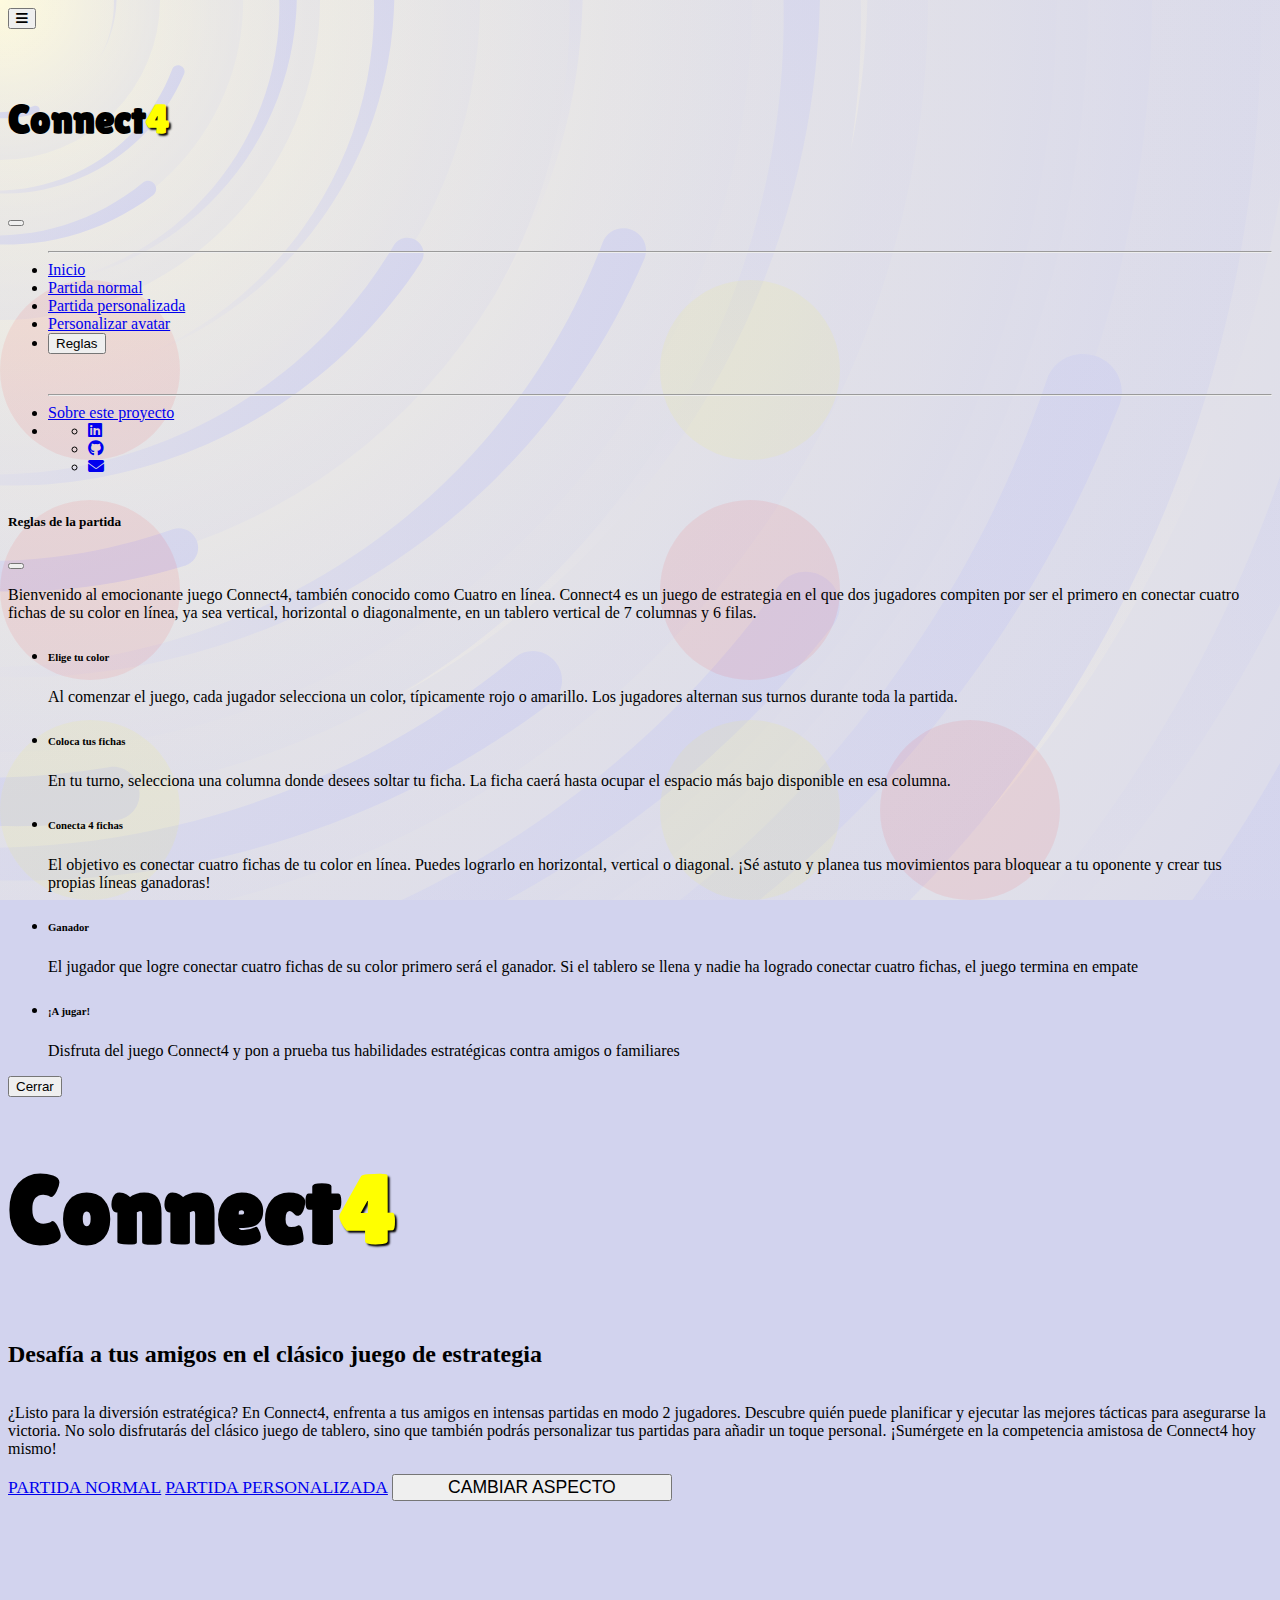
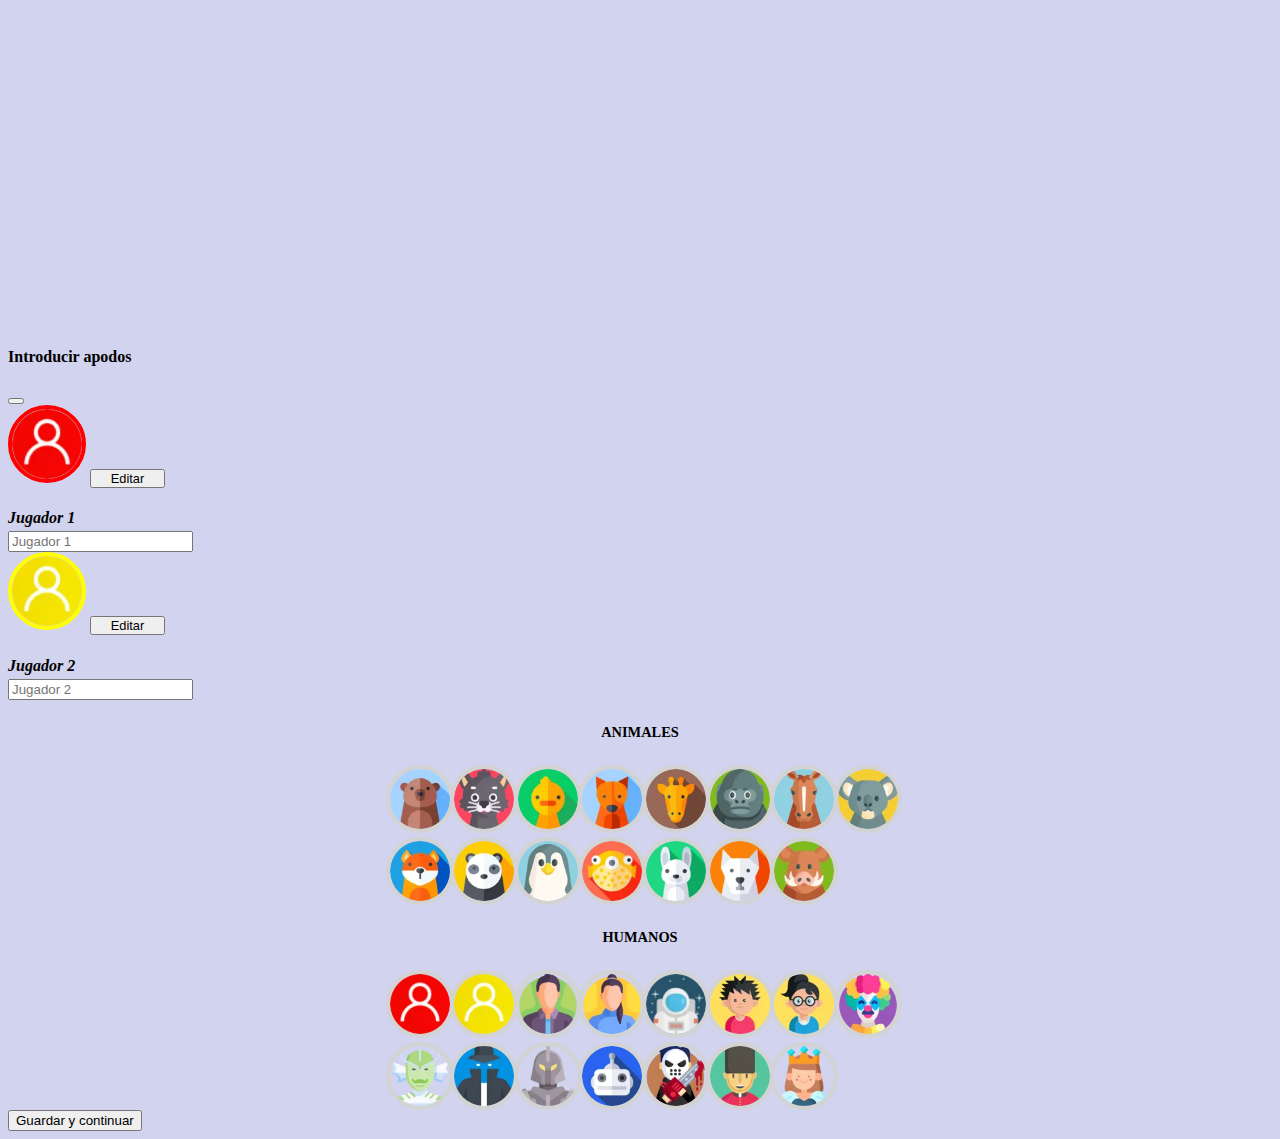
<file: index.html>
<!doctype html>
<html lang="es">

<head>
    <meta charset="utf-8">
    <meta name="viewport" content="width=device-width, initial-scale=1">
    <title>Connect4: Partidas Personalizadas en Modo 2 Jugadores</title>
    <meta name="description"
        content="¡Connect4: Juega, Personaliza y Desafía en Partidas Estratégicas de 2 Jugadores! ¡Combate el Aburrimiento con Diversión Instantánea!">
    <meta name="keywords"
        content="Juego de tablero, Estrategia, Entretenimiento, Partida de 2 jugadores, Conectar 4, Juego clásico, Diversión, Partida personalizada, Personalización de avatares, Tácticas de juego">
    <link rel="shortcut icon" href="/img/icon/boy-user-avatar.webp" type="image/x-icon">
    <link rel="stylesheet" href="style/design/main.css">
    <link rel="stylesheet" href="style/design/main_page/design.css">
    <link rel="stylesheet" href="style/design/main_page/background_animation.css">
    <link rel="stylesheet" href="style/design/user_customization/customization_page.css">
    <link rel="stylesheet" href="style/design/custom_game/customGameBoard.css">
    <link href="https://cdn.jsdelivr.net/npm/bootstrap@5.3.0/dist/css/bootstrap.min.css" rel="stylesheet"
        integrity="sha384-9ndCyUaIbzAi2FUVXJi0CjmCapSmO7SnpJef0486qhLnuZ2cdeRhO02iuK6FUUVM" crossorigin="anonymous">
    <link rel="stylesheet" href="https://cdnjs.cloudflare.com/ajax/libs/font-awesome/6.4.0/css/all.min.css"
        integrity="sha512-iecdLmaskl7CVkqkXNQ/ZH/XLlvWZOJyj7Yy7tñcenmpD1ypASozpmT/E0iPtmFIB46ZmdtAc9eNBvH0H/ZpiBw=="
        crossorigin="anonymous" referrerpolicy="no-referrer" />
</head>

<body>
    <!-- Animacion del fondo -->
    <div id="background-animation"></div>

    <!-- Contenido principal -->
    <div class="page-container">

        <!-- Navegador web -->
        <nav class="navbar sticky-top">
            <div class="container-fluid position-relative justify-content-start">
                <button class="navbar-toggler border-0 shadow-none fs-2 shadow" type="button" data-bs-toggle="offcanvas"
                    data-bs-target="#offcanvasNavbar" aria-controls="offcanvasNavbar" aria-label="Toggle navigation">
                    <i class="fa-solid fa-bars"></i>
                </button>

                <!-- OffCanvas -->
                <div class="offcanvas offcanvas-start" tabindex="-1" id="offcanvasNavbar"
                    aria-labelledby="offcanvasNavbarLabel">
                    <div class="offcanvas-header pb-0">
                        <h5 class="offcanvas-title text-center w-100" id="offcanvasNavbarLabel">
                            <span class="logo-letter">Connect</span><span class="logo-number">4</span>
                        </h5>

                        <button type="button" class="btn-close shadow-none position-absolute m-2 top-0 end-0"
                            data-bs-dismiss="offcanvas" aria-label="Close"></button>
                    </div>
                    <div class="offcanvas-body pt-0">
                        <!-- apartados web -->
                        <ul class="navbar-nav ">
                            <hr>
                            <li class="nav-item ">
                                <a class="fs-5 nav-link active" aria-current="page" href="/index.html"> Inicio</a>
                            </li>
                            <li class="nav-item">
                                <a class="fs-5 nav-link" href="/pages/play.html"> Partida normal</a>
                            </li>

                            <li class="nav-item">
                                <a class="fs-5 nav-link" href="/pages/custom-game.html"> Partida personalizada</a>
                            </li>
                            <li class="nav-item ">
                                <a class="fs-5 nav-link" href="/index.html"> Personalizar avatar</a>
                            </li>
                            <li class="nav-item">
                                <!-- Button trigger modal -->
                                <button type="button" class="btn fs-5 nav-link my-0" data-bs-toggle="modal"
                                    data-bs-target="#modalNormas">
                                    Reglas
                                </button>
                            </li>
                        </ul>
                        <!-- Otras paginas de interes -->
                        <ul class="navbar-nav justify-content-end flex-grow-1">
                            <hr>
                            <!-- <li class="nav-item">
                                <a class="nav-link fs-5" aria-current="page" href="#">Visita mi Portfolio</a>
                            </li> -->
                            <li>
                                <a class="nav-link fs-5" aria-current="page" href="/pages/informacion-proyecto.html">Sobre este proyecto</a>
                            </li>
                            <!-- Social media -->
                            <li class="nav-item">
                                <ul class="navbar-nav justify-content-center gap-3 flex-row flex-grow-1">
                                    <li>
                                        <a class="nav-link fs-2"
                                            href="https://www.linkedin.com/in/mart%C3%ADn-gago-chor%C3%A9n-6b1814241/"
                                            target="_blank"><i class="fa-brands fa-linkedin"></i></a>
                                    </li>
                                    <li>
                                        <a class="nav-link fs-2" href="https://github.com/Martingago" target="_blank">
                                            <i class="fa-brands fa-github"></i></a>
                                    </li>
                                    <li>
                                        <a class="nav-link fs-2" href="#"> <i class="fa-solid fa-envelope"></i></a>
                                    </li>
                                </ul>
                            </li>
                        </ul>
                    </div>
                </div>
            </div>
        </nav>

        <!-- Modal normas -->
        <div class="modal fade modal-lg " id="modalNormas" data-bs-backdrop="modal" data-bs-keyboard="false"
            tabindex="-1" aria-labelledby="BackdropLabelNormas" aria-hidden="true">
            <div class="modal-dialog modal-dialog-scrollable">
                <div class="modal-content">
                    <div class="modal-header">
                        <h5 class="modal-title fs-5 text-center" id="BackdropLabelNormas">Reglas de la partida</h5>
                        <button type="button" class="btn-close" data-bs-dismiss="modal" aria-label="Close"></button>
                    </div>
                    <div class="modal-body">

                        <p>Bienvenido al emocionante juego Connect4, también conocido como Cuatro en línea. Connect4 es
                            un juego de estrategia en el que dos jugadores compiten por ser el primero en conectar
                            cuatro fichas de su color en línea, ya sea vertical, horizontal o diagonalmente, en un
                            tablero vertical de 7 columnas y 6 filas.</p>
                        <ul class="list-group">
                            <li class="list-group-item">
                                <h6>Elige tu color</h6>
                                <p>Al comenzar el juego, cada jugador selecciona un color, típicamente rojo o amarillo.
                                    Los jugadores alternan sus turnos durante toda la partida.</p>

                            </li>
                            <li class="list-group-item">
                                <h6>Coloca tus fichas</h6>
                                <p>
                                    En tu turno, selecciona una columna donde
                                    desees soltar tu ficha. La ficha caerá hasta ocupar el espacio más bajo disponible
                                    en
                                    esa columna.
                                </p>
                            </li>
                            <li class="list-group-item">
                                <h6>Conecta 4 fichas</h6>
                                <p>
                                    El objetivo es conectar cuatro fichas de tu
                                    color en línea. Puedes lograrlo en horizontal, vertical o diagonal. ¡Sé astuto y
                                    planea
                                    tus movimientos para bloquear a tu oponente y crear tus propias líneas ganadoras!
                                </p>
                            </li>
                            <li class="list-group-item">
                                <h6>Ganador</h6>
                                <p>
                                    El jugador que logre conectar cuatro fichas de su color
                                    primero será el ganador. Si el tablero se llena y nadie ha logrado conectar cuatro
                                    fichas, el juego termina en empate
                                </p>
                            </li>
                            <li class="list-group-item">
                                <h6>¡A jugar!</h6>
                                <p>
                                    Disfruta del juego Connect4 y pon a prueba tus
                                    habilidades estratégicas contra amigos o familiares
                                </p>
                            </li>
                        </ul>
                    </div>
                    <div class="modal-footer">
                        <button type="button" class="btn btn-secondary" data-bs-dismiss="modal">Cerrar</button>
                    </div>
                </div>
            </div>
        </div>
        
        <!-- Titulo y botones de inicio -->
        <div class="container main-section-page pb-2 pb-sm-3 pb-md-5">
            <h1 class="title-game-connect4 text-center mb-0 mt-0 mt-sm-2 mt-lg-4">
                <span class="logo-letter">Connect</span><span class="logo-number">4</span>
            </h1s>
            <h2 class="text-center fs-3">Desafía a tus amigos en el clásico juego de estrategia</h2>

            <p class="fs-5 text-center p-4">¿Listo para la diversión estratégica? En Connect4, enfrenta a tus amigos en
                intensas partidas en modo 2 jugadores. Descubre quién puede planificar y ejecutar las mejores tácticas
                para asegurarse la victoria. No solo disfrutarás del clásico juego de tablero, sino que también podrás
                personalizar tus partidas para añadir un toque personal. ¡Sumérgete en la competencia amistosa de
                Connect4 hoy mismo!</p>
            <!-- Botones de inicio de partida -->
            <div
                class="buttons-section  d-flex flex-column gap-2 justify-content-end align-items-center align-self-end">
                <a href="/pages/play.html" class="btn btn-primary btn-lg">Partida normal</a>
                <a href="/pages/custom-game.html" class="btn btn-secondary btn-lg">Partida personalizada</a>
                <button type="button" class="btn btn-secondary btn-lg" data-bs-toggle="modal"
                    data-bs-target="#staticBackdrop">Cambiar aspecto</button>

            </div>
        </div>

    </div>

    <!-- Modal nombres usuarios-->
    <div class="modal fade" id="staticBackdrop" data-bs-backdrop="static" data-bs-keyboard="false" tabindex="-1"
        aria-labelledby="BackdropLabelPersonalizacion" aria-hidden="true">
        <div class="modal-dialog">
            <div class="modal-content">
                <div class="modal-header">
                    <h4 class="modal-title fs-5" id="BackdropLabelPersonalizacion">Introducir apodos</h4>
                    <button type="button" class="btn-close" data-bs-dismiss="modal" aria-label="Close"></button>
                </div>
                <!-- Seccion de usuarios: -->
                <div class="modal-body d-flex flex-column flex-sm-row align-items-center justify-content-around gap-4">

                    <!-- Usuario 1 -->
                    <div class="d-flex gap-2">
                        <!-- Selector de avatar -->
                        <div class="d-flex flex-column justify-content-center align-items-center gap-1">
                            <img id="preview-avatar-p1" class="svg-player avatar-player-1"
                                src="/img/avatar/humans/user-red-avatar.webp" alt="Icono del jugador rojo"
                                title="Imagen avatar Jugador1">
                            <button type="button" class="btn btn-primary" id="selectAvatarBtn"
                                data-bs-target="#avatarOptions" aria-expanded="false" aria-controls="avatarOptions">
                                Editar
                            </button>
                        </div>
                        <div class="d-flex flex-column justify-content-end">
                            <h4 class="title-player text-start w-100">Jugador 1</h4>
                            <input class="form-control" id="form-player1-username" type="text" placeholder="Jugador 1"
                                aria-label="default input example">
                        </div>
                    </div>
                    <!-- Usuario 2 -->
                    <div class="d-flex flex-sm-row-reverse gap-2">
                        <!-- selector de avatar -->
                        <div class="d-flex flex-column justify-content-center align-items-center gap-1">
                            <img id="preview-avatar-p2" class="svg-player avatar-player-2"
                                title="Imagen avatar Jugador2" src="/img/avatar/humans/user-yellow-avatar.webp"
                                alt="Icono del jugador Amarillo">
                            <button type="button" class="btn btn-primary" id="selectAvatarBtn2"
                                data-bs-target="#avatarOptions" aria-expanded="false" aria-controls="avatarOptions">
                                Editar
                            </button>
                        </div>
                        <div class="d-flex flex-column justify-content-end">
                            <h4 class="title-player text-start text-sm-end w-100">Jugador 2</h4>
                            <input class="form-control" id="form-player2-username" type="text" placeholder="Jugador 2"
                                aria-label="default input example">
                        </div>
                    </div>

                </div>

                <!-- SELECTOR DE AVATARES -->
                <div id="avatarOptions" class="mb-2">
                    <!-- Las imagenes se cargan mediante JS -->
                </div>

                <div class="modal-footer">
                    <button type="button" class="btn btn-secondary" id="btnConfirmAvatar"
                        data-bs-dismiss="modal">Guardar y continuar</button>
                </div>
            </div>
        </div>
    </div>

    <script src="https://cdn.jsdelivr.net/npm/@popperjs/core@2.11.8/dist/umd/popper.min.js"
        integrity="sha384-I7E8VVD/ismYTF4hNIPjVp/Zjvgyol6VFvRkX/vR+Vc4jQkC+hVqc2pM8ODewa9r"
        crossorigin="anonymous"></script>
    <script src="https://cdn.jsdelivr.net/npm/bootstrap@5.3.0/dist/js/bootstrap.min.js"
        integrity="sha384-fbbOQedDUMZZ5KreZpsbe1LCZPVmfTnH7ois6mU1QK+m14rQ1l2bGBq41eYeM/fS"
        crossorigin="anonymous"></script>


    <script src="script/background_animation/main.js" type="module" defer></script>
    <script src="script/scriptIndex.js" type="module" defer></script>
</body>

</html>
</file>
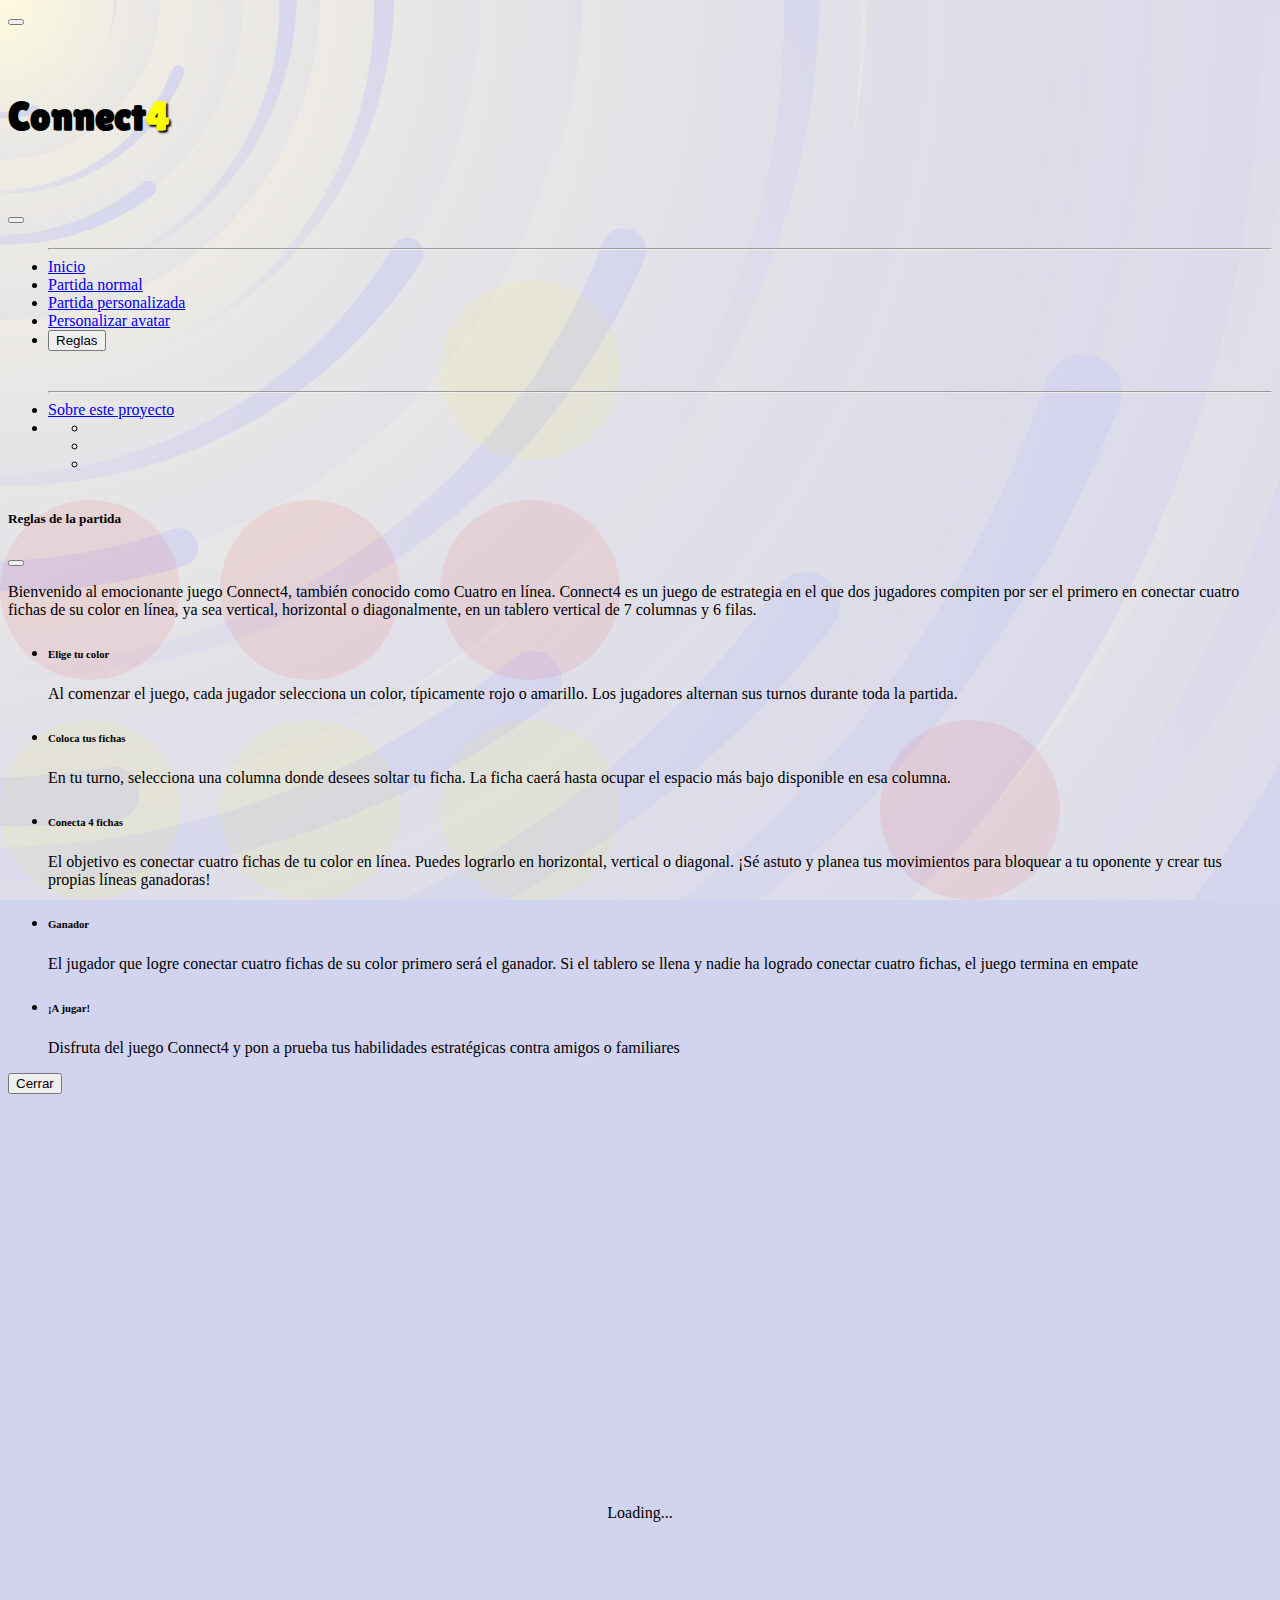
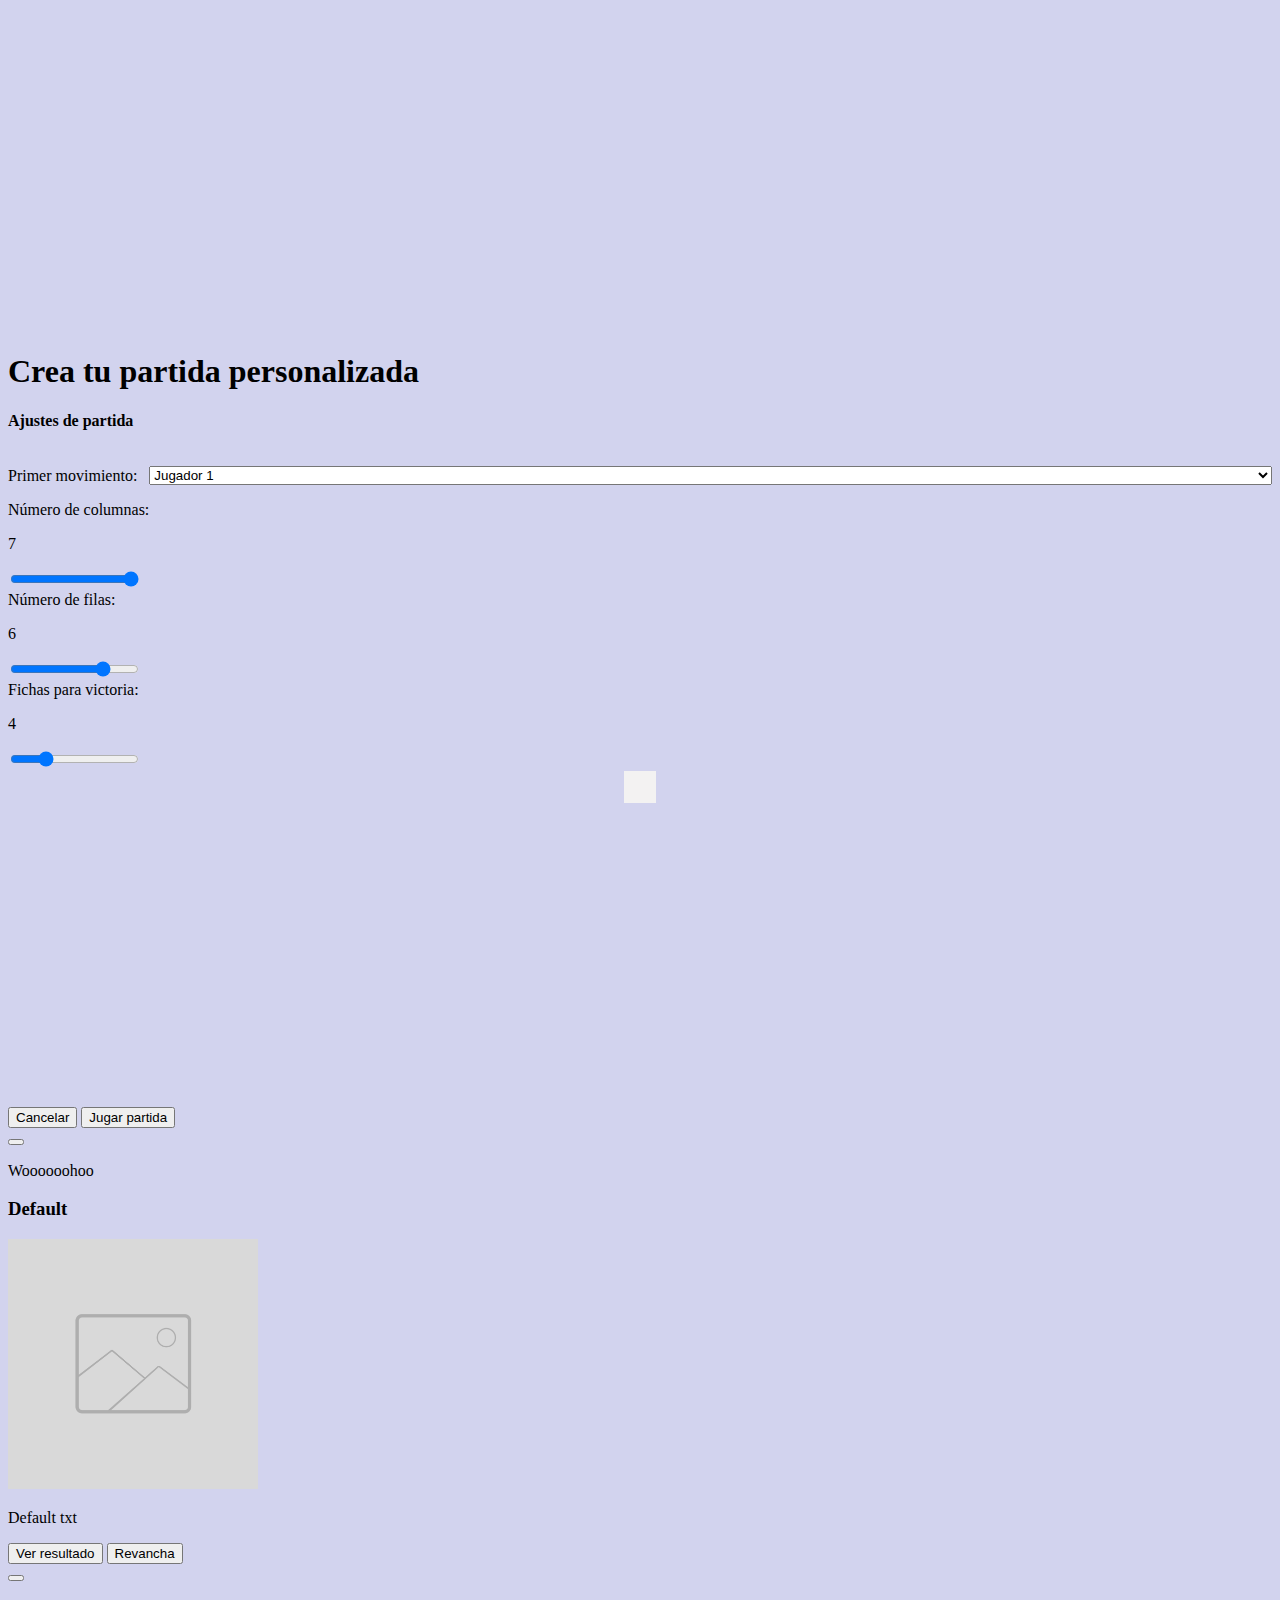
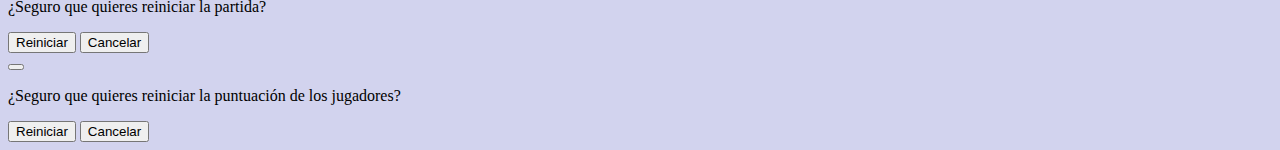
<file: pages/custom-game.html>
<!doctype html>
<html lang="en">

<head>
    <meta charset="utf-8">
    <meta name="viewport" content="width=device-width, initial-scale=1">
    <title>¡Desafía a un Amigo en una Partida personalizada de Connect4 en Modo 2 Jugadores!</title>
    <meta name="description"
        content="¡Compite con amigos en emocionantes partidas de Connect4 en modo 2 jugadores! ¡Gana y demuestra quién domina el tablero!">
    <link rel="shortcut icon" href="/img/icon/boy-user-avatar.webp" type="image/x-icon">
    <link rel="stylesheet" href="/style/design/tablero.min.css">
    <link rel="stylesheet" href="/style/design/main.min.css">
    <link rel="stylesheet" href="/style/design/main_page/background_animation.min.css">
    <link rel="stylesheet" href="/style/design/tableroContainer.min.css">
    <link rel="stylesheet" href="/style/design/userElements/userElements.min.css">
    <link rel="stylesheet" href="/style/design/custom_game/customGameBoard.min.css">
    <link href="https://cdn.jsdelivr.net/npm/bootstrap@5.3.0/dist/css/bootstrap.min.css" rel="stylesheet"
        integrity="sha384-9ndCyUaIbzAi2FUVXJi0CjmCapSmO7SnpJef0486qhLnuZ2cdeRhO02iuK6FUUVM" crossorigin="anonymous">
    <link rel="stylesheet" href="https://cdnjs.cloudflare.com/ajax/libs/font-awesome/6.4.0/css/all.min.css"
        integrity="sha512-iecdLmaskl7CVkqkXNQ/ZH/XLlvWZOJyj7Yy7tcenmpD1ypASozpmT/E0iPtmFIB46ZmdtAc9eNBvH0H/ZpiBw=="
        crossorigin="anonymous" referrerpolicy="no-referrer" />
</head>

<body>
    <!-- Animacion del fondo -->
    <div id="background-animation"></div>

    <div class="page-container">

        <!-- Navegador web -->
        <nav class="navbar bg-body-transparent sticky-top">
            <div class="container-fluid position-relative justify-content-start">
                <button class="navbar-toggler border-0 shadow-none fs-2 shadow" type="button" data-bs-toggle="offcanvas"
                    data-bs-target="#offcanvasNavbar" aria-controls="offcanvasNavbar" aria-label="Toggle navigation">
                    <i class="fa-solid fa-bars"></i>
                </button>

                <!-- OffCanvas -->
                <div class="offcanvas offcanvas-start" tabindex="-1" id="offcanvasNavbar"
                    aria-labelledby="offcanvasNavbarLabel">
                    <div class="offcanvas-header pb-0">
                        <h5 class="offcanvas-title text-center w-100" id="offcanvasNavbarLabel">
                            <span class="logo-letter">Connect</span><span class="logo-number">4</span>
                        </h5>

                        <button type="button" class="btn-close shadow-none position-absolute m-2 top-0 end-0"
                            data-bs-dismiss="offcanvas" aria-label="Close"></button>
                    </div>
                    <div class="offcanvas-body pt-0">
                        <!-- apartados web -->
                        <ul class="navbar-nav ">
                            <hr>
                            <li class="nav-item ">
                                <a class="fs-5 nav-link active" aria-current="page" href="/index.html"> Inicio</a>
                            </li>
                            <li class="nav-item">
                                <a class="fs-5 nav-link" href="/pages/play.html"> Partida normal</a>
                            </li>

                            <li class="nav-item">
                                <a class="fs-5 nav-link" href="/pages/custom-game.html"> Partida personalizada</a>
                            </li>
                            <li class="nav-item ">
                                <a class="fs-5 nav-link" href="/pages/personalizar-avatar.html"> Personalizar avatar</a>
                            </li>
                            <li class="nav-item">
                                <!-- Button trigger modal -->
                                <button type="button" class="btn fs-5 nav-link my-0" data-bs-toggle="modal"
                                    data-bs-target="#modalNormas">
                                    Reglas
                                </button>
                            </li>
                        </ul>
                        <!-- Otras paginas de interes -->
                        <ul class="navbar-nav justify-content-end flex-grow-1">
                            <hr>
                            <!-- <li class="nav-item">
                                <a class="nav-link fs-5" aria-current="page" href="#">Visita mi Portfolio</a>
                            </li> -->
                            <li>
                                <a class="nav-link fs-5" aria-current="page" href="/pages/informacion-proyecto.html">Sobre este proyecto</a>
                            </li>
                            <!-- Social media -->
                            <li class="nav-item">
                                <ul class="navbar-nav justify-content-center gap-3 flex-row flex-grow-1">
                                    <li>
                                        <a class="nav-link fs-2"
                                            href="https://www.linkedin.com/in/mart%C3%ADn-gago-chor%C3%A9n-6b1814241/"
                                            target="_blank"><i class="fa-brands fa-linkedin"></i></a>
                                    </li>
                                    <li>
                                        <a class="nav-link fs-2" href="https://github.com/Martingago" target="_blank">
                                            <i class="fa-brands fa-github"></i></a>
                                    </li>
                                    <li>
                                        <a class="nav-link fs-2" href="#"> <i class="fa-solid fa-envelope"></i></a>
                                    </li>
                                </ul>
                            </li>
                        </ul>
                    </div>
                </div>
            </div>
        </nav>

        <!-- Modal normas -->
        <div class="modal fade modal-lg " id="modalNormas" data-bs-backdrop="modal" data-bs-keyboard="false"
            tabindex="-1" aria-labelledby="staticBackdropLabel" aria-hidden="true">
            <div class="modal-dialog modal-dialog-scrollable">
                <div class="modal-content">
                    <div class="modal-header">
                        <h5 class="modal-title fs-5 text-center" id="staticBackdropLabel">Reglas de la partida</h5>
                        <button type="button" class="btn-close" data-bs-dismiss="modal" aria-label="Close"></button>
                    </div>
                    <div class="modal-body">

                        <p>Bienvenido al emocionante juego Connect4, también conocido como Cuatro en línea. Connect4 es
                            un juego de estrategia en el que dos jugadores compiten por ser el primero en conectar
                            cuatro fichas de su color en línea, ya sea vertical, horizontal o diagonalmente, en un
                            tablero vertical de 7 columnas y 6 filas.</p>
                        <ul class="list-group">
                            <li class="list-group-item">
                                <h6>Elige tu color</h6>
                                <p>Al comenzar el juego, cada jugador selecciona un color, típicamente rojo o amarillo.
                                    Los jugadores alternan sus turnos durante toda la partida.</p>

                            </li>
                            <li class="list-group-item">
                                <h6>Coloca tus fichas</h6>
                                <p>
                                    En tu turno, selecciona una columna donde
                                    desees soltar tu ficha. La ficha caerá hasta ocupar el espacio más bajo disponible
                                    en
                                    esa columna.
                                </p>
                            </li>
                            <li class="list-group-item">
                                <h6>Conecta 4 fichas</h6>
                                <p>
                                    El objetivo es conectar cuatro fichas de tu
                                    color en línea. Puedes lograrlo en horizontal, vertical o diagonal. ¡Sé astuto y
                                    planea
                                    tus movimientos para bloquear a tu oponente y crear tus propias líneas ganadoras!
                                </p>
                            </li>
                            <li class="list-group-item">
                                <h6>Ganador</h6>
                                <p>
                                    El jugador que logre conectar cuatro fichas de su color
                                    primero será el ganador. Si el tablero se llena y nadie ha logrado conectar cuatro
                                    fichas, el juego termina en empate
                                </p>
                            </li>
                            <li class="list-group-item">
                                <h6>¡A jugar!</h6>
                                <p>
                                    Disfruta del juego Connect4 y pon a prueba tus
                                    habilidades estratégicas contra amigos o familiares
                                </p>
                            </li>
                        </ul>
                    </div>
                    <div class="modal-footer">
                        <button type="button" class="btn btn-secondary" data-bs-dismiss="modal">Cerrar</button>
                    </div>
                </div>
            </div>
        </div>

        <!-- Seccion principal de la web: Tablero, puntuaciones, turno  -->
        <div class="loading">
            <div class="spinner-border" role="status">
                <span class="visually-hidden">Loading...</span>
            </div>
        </div>

        <div class="section-connect4-game ">
            <h2 class="title-game-connect4 my-0"><span class="logo-letter">Connect</span><span id="logo-number"
                    class="logo-number">4</span>
            </h2>

            <div class="tablero-container">
                <!-- Tablero -->
                <div class="container-tablero-juego d-flex flex-column gap-2">
                    <!-- Tablero -->
                    <section class="tablero border border-3 border-dark">
                    </section>
                </div>
                <!-- columna izquierda -->
                <div
                    class="element-player-1 d-flex flex-row flex-lg-column align-items-center justify-content-around bg-body-tertiary p-1 border border-3 border-dark">
                    <img id="avatarP1" class="svg-player-score avatar-player-1"
                        src="/img/avatar/humans/user-red-avatar.webp" alt="imagen del jugador rojo">
                    <span
                        class="d-flex flex-column flex-md-row flex-lg-column justify-content-center align-items-center gap-md-2 gap-lg-0">
                        <p id="usernameP1" class="p-player-name-1 mb-0">Jugador1</p>
                        <p id="scoreBoardP1" class="p-user-score fs-3 mb-1">0</p>
                    </span>
                </div>
                <!-- Columna derecha -->
                <div
                    class="element-player-2 d-flex flex-row-reverse flex-lg-column align-items-center justify-content-around bg-body-tertiary p-1 border border-3 border-dark">
                    <img id="avatarP2" class="svg-player-score avatar-player-2"
                        src="/img/avatar/humans/user-yellow-avatar.webp" alt="imagen del jugador rojo">
                    <span
                        class="d-flex flex-column flex-md-row-reverse flex-lg-column justify-content-center align-items-center gap-md-2 gap-lg-0">
                        <p id="usernameP2" class="p-player-name-2 mb-0">Jugador2</p>
                        <p id="scoreBoardP2" class="p-user-score fs-3 mb-1">0</p>
                    </span>
                </div>
            </div>

            <!-- Submenu e informacion del juego -->

            <div class="aside-game-info position-relative">
                <button type="button" class="btn-reset-score rounded" data-bs-toggle="modal"
                    data-bs-target="#resetGameScore">
                    Resetear puntos <i class="fa-solid fa-crown"></i>
                </button>

                <div
                    class="section-turn-player d-flex flex-column justify-content-center align-items-center position-relative">
                    <p class="mb-0 mt-1">Turno de: </p>
                    <p class="player-turn-txt"> default </p>
                </div>

                <button type="button" class="btn-reset-game rounded" data-bs-toggle="modal"
                    data-bs-target="#resetGameModal">Reiniciar Partida <i class="fa-solid fa-rotate-right"></i>
                </button>

            </div>
            <!-- Botones de reinicio -->
            <div class="d-flex  align-items-center mb-2">
                <button type="button" class="btn-config-game rounded" data-bs-toggle="modal"
                    data-bs-target="#customGame">Configurar Partida <i class="fa-solid fa-gears"></i></button>
            </div>



        </div>

        <!-- Modal configuracion de partida -->
        <div class="modal fade" id="customGame" data-bs-backdrop="static" data-bs-keyboard="false" tabindex="-1"
            aria-labelledby="staticBackdropLabel" aria-hidden="true">
            <div class="modal-dialog modal-lg modal-dialog-scrollable">
                <div class="modal-content">
                    <div class="modal-header">
                        <h1 class="modal-title fs-5">Crea tu partida personalizada</h1>
                    </div>
                    <div class="modal-body">
                        <div class="row board-size-customization">
                            <!-- Ajustes de la partida -->
                            <div class="col-lg-6">
                                <h4 class="text-center text-lg-start mb-4">Ajustes de partida</h4>
                                <div class="d-flex flex-column">
                                    <div class="first-movement-settings mb-2">
                                        <p class="mb-0">Primer movimiento: </p>
                                        <select class="form-select form-select-sm" id="first-movement-player"
                                            aria-label="Selector primer jugador en mover ficha">
                                            <option value="1" selected>Jugador 1</option>
                                            <option value="2">Jugador 2</option>
                                            <option value="3">Aleatorio</option>
                                        </select>
                                    </div>
                                    <div class="d-flex gap-2 mb-0">
                                        <label for="rangeColumns" class="form-label mb-0">Número de columnas:</label>
                                        <p id="customColumns" class="mb-0">7</p>
                                    </div>
                                    <input type="range" class="form-range" min="3" max="7" value="7" id="rangeColumns">

                                    <div class="d-flex gap-2 mb-0">
                                        <label for="rangeRows" class="form-label mb-0">Número de filas:</label>
                                        <p id="customRows" class="mb-0">6</p>
                                    </div>
                                    <input type="range" class="form-range" min="3" max="7" value="6" id="rangeRows">

                                    <div class="d-flex gap-2 mb-0">
                                        <label for="rangeWinLine" class="form-label mb-0">Fichas para victoria:</label>
                                        <p id="customWinLine" class="mb-0">4</p>
                                    </div>
                                    <input type="range" class="form-range" min="3" max="7" value="4" id="rangeWinLine">
                                </div>

                            </div>
                            <!-- Previsualizacion del tablero -->
                            <div class="container-tablero-preview col-lg-6 d-flex justify-content-end">
                                <div id="customTableroPreview" class="rounded gap-1 shadow"></div>
                            </div>
                        </div>

                    </div>
                    <div class="modal-footer">
                        <button id="cancel-custom-game" class="btn btn-secondary" data-bs-dismiss="modal"
                            aria-label="Close">Cancelar</button>
                        <button id="start-custom-game" data-bs-dismiss="modal" class="btn btn-primary">Jugar
                            partida</button>
                    </div>
                </div>
            </div>
        </div>

        <!-- Modal Victoria de jugador-->
        <div class="modal fade" id="exampleModal" tabindex="-1" aria-labelledby="exampleModalLabel" aria-hidden="true">
            <div class="modal-dialog">
                <div class="modal-content position-relative ">
                    <button type="button" class="btn-close position-absolute top-0 end-0 p-2 shadow-none"
                        data-bs-dismiss="modal" aria-label="Close"></button>
                    <div class="modal-body m-auto d-flex flex-column justify-content-center align-items-center">
                        <p class="fs-4 text-center m-auto">Woooooohoo</p>
                        <h3 class="player-winner-name modal-title fs-1 text-center" id="exampleModalLabel">Default</h3>
                        <img class="modal-win-img" src="/img/general/img-placeholder-web.png"
                            alt="Imagen sin especificar, placeholder web">
                        <p class="resultado-players fs-3 text-center m-auto">Default txt</p>
                    </div>
                    <div class="modal-footer">
                        <button type="button" class="btn btn-secondary" data-bs-dismiss="modal">Ver resultado</button>
                        <button type="button" class="btn-restart-modal btn btn-primary">Revancha</button>
                    </div>
                </div>
            </div>
        </div>


        <!-- Modal reiniciar partida -->
        <div class="modal fade" id="resetGameModal" tabindex="-1" aria-labelledby="exampleModalLabel"
            aria-hidden="true">
            <div class="modal-dialog modal-dialog-centered">
                <div class="modal-content position-relative">

                    <div class="modal-body">
                        <button type="button" class="btn-close position-absolute top-0 end-0 p-2"
                            data-bs-dismiss="modal" aria-label="Close"></button>
                        <p class="text-center fs-4 mt-3 mb-0 fw-800 p-auto">¿Seguro que quieres reiniciar la partida?
                        </p>
                    </div>
                    <div class="modal-footer border-0">
                        <button type="button" class="btn-restart-game btn btn-secondary"
                            data-bs-dismiss="modal">Reiniciar <i class="fa-solid fa-rotate-right"></i></button>
                        <button type="button" class="btn btn-primary" data-bs-dismiss="modal">Cancelar <i
                                class="fa-solid fa-arrow-right-from-bracket"></i>
                        </button>
                    </div>
                </div>
            </div>
        </div>

        <!-- Modal reiniciar Score-->
        <div class="modal fade" id="resetGameScore" tabindex="-1" aria-labelledby="exampleModalLabel"
            aria-hidden="true">
            <div class="modal-dialog modal-dialog-centered">
                <div class="modal-content position-relative">

                    <div class="modal-body">
                        <button type="button" class="btn-close position-absolute top-0 end-0 p-2"
                            data-bs-dismiss="modal" aria-label="Close"></button>
                        <p class="text-center fs-4 mt-3 mb-0 fw-800 p-auto">¿Seguro que quieres reiniciar la puntuación
                            de los jugadores?
                        </p>
                    </div>
                    <div class="modal-footer border-0">
                        <button type="button" id="reset-score" class="btn-restart-game btn btn-secondary"
                            data-bs-dismiss="modal">Reiniciar <i class="fa-solid fa-rotate-right"></i></button>
                        <button type="button" class="btn btn-primary" data-bs-dismiss="modal">Cancelar <i
                                class="fa-solid fa-arrow-right-from-bracket"></i>
                        </button>
                    </div>
                </div>
            </div>
        </div>

    </div>

    <script src="/script/background_animation/main.js" type="module" defer></script>
    <script src="/script/game_logic/custom_game/main.js" type="module" defer></script>

    <script src="https://cdn.jsdelivr.net/npm/@popperjs/core@2.11.8/dist/umd/popper.min.js"
        integrity="sha384-I7E8VVD/ismYTF4hNIPjVp/Zjvgyol6VFvRkX/vR+Vc4jQkC+hVqc2pM8ODewa9r"
        crossorigin="anonymous"></script>
    <script src="https://cdn.jsdelivr.net/npm/bootstrap@5.3.0/dist/js/bootstrap.min.js"
        integrity="sha384-fbbOQedDUMZZ5KreZpsbe1LCZPVmfTnH7ois6mU1QK+m14rQ1l2bGBq41eYeM/fS"
        crossorigin="anonymous"></script>

</body>

</html>
</file>
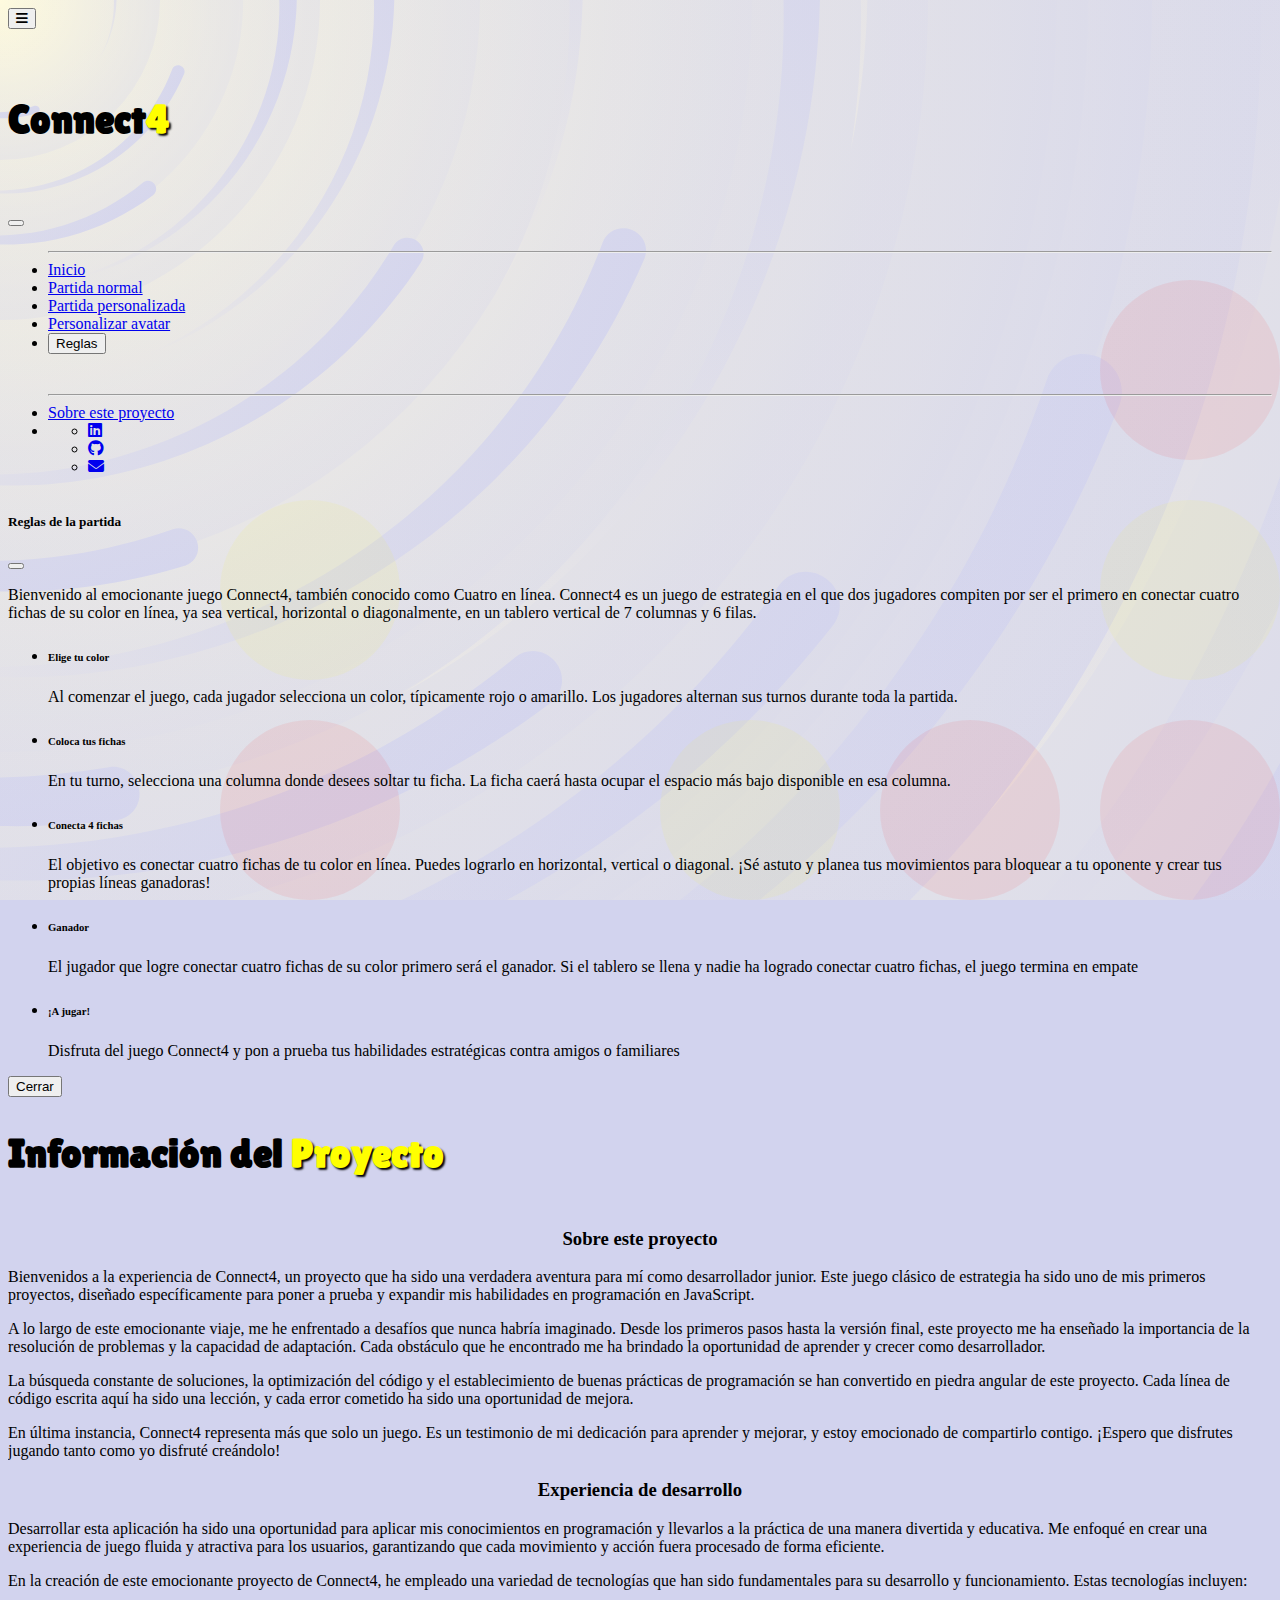
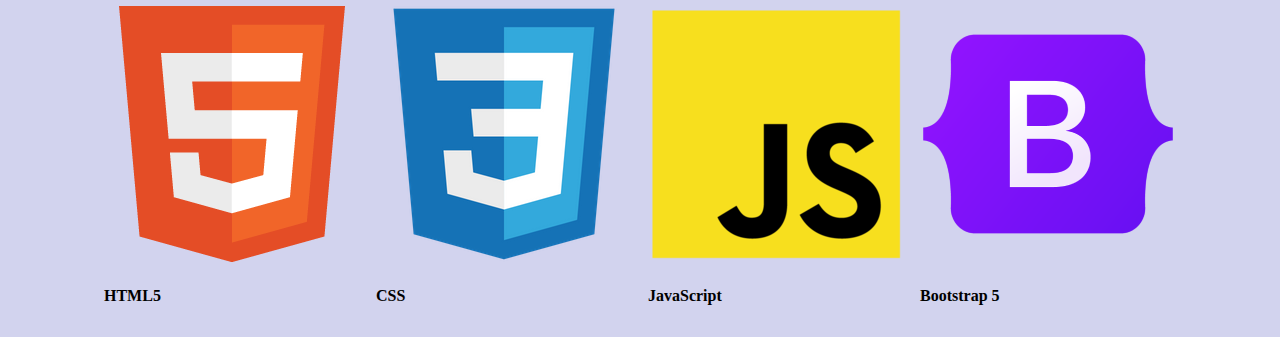
<file: pages/informacion-proyecto.html>
<!DOCTYPE html>
<html lang="en">

<head>
    <meta charset="UTF-8">
    <meta name="viewport" content="width=device-width, initial-scale=1.0">
    <title>Mi Proyecto Connect4: Experiencias y Aprendizajes</title>
    <meta name="description"
        content="Explora mi proyecto Connect4 y descubre las experiencias y aprendizajes que obtuve durante su desarrollo.">
    <link rel="shortcut icon" href="/img/icon/boy-user-avatar.webp" type="image/x-icon">
    <link rel="stylesheet" href="/style/design/main_page/background_animation.min.css">
    <link rel="stylesheet" href="/style/design/main.min.css">
    <link rel="stylesheet" href="/style/design/about-this/main.min.css">
    <link href="https://cdn.jsdelivr.net/npm/bootstrap@5.3.0/dist/css/bootstrap.min.css" rel="stylesheet"
        integrity="sha384-9ndCyUaIbzAi2FUVXJi0CjmCapSmO7SnpJef0486qhLnuZ2cdeRhO02iuK6FUUVM" crossorigin="anonymous">
    <link rel="stylesheet" href="https://cdnjs.cloudflare.com/ajax/libs/font-awesome/6.4.0/css/all.min.css"
        integrity="sha512-iecdLmaskl7CVkqkXNQ/ZH/XLlvWZOJyj7Yy7tñcenmpD1ypASozpmT/E0iPtmFIB46ZmdtAc9eNBvH0H/ZpiBw=="
        crossorigin="anonymous" referrerpolicy="no-referrer" />
</head>

<body>

    <!-- Animacion del fondo -->
    <div id="background-animation"></div>

    <!-- Contenido principal -->
    <div class="page-container">

        <!-- Navegador web -->
        <nav class="navbar bg-body-transparent sticky-top">
            <div class="container-fluid position-relative justify-content-start">
                <button class="navbar-toggler border-0 shadow-none fs-2 shadow" type="button" data-bs-toggle="offcanvas"
                    data-bs-target="#offcanvasNavbar" aria-controls="offcanvasNavbar" aria-label="Toggle navigation">
                    <i class="fa-solid fa-bars"></i>
                </button>

                <!-- OffCanvas -->
                <div class="offcanvas offcanvas-start" tabindex="-1" id="offcanvasNavbar"
                    aria-labelledby="offcanvasNavbarLabel">
                    <div class="offcanvas-header pb-0">
                        <h5 class="offcanvas-title text-center w-100" id="offcanvasNavbarLabel">
                            <span class="logo-letter">Connect</span><span class="logo-number">4</span>
                        </h5>

                        <button type="button" class="btn-close shadow-none position-absolute m-2 top-0 end-0"
                            data-bs-dismiss="offcanvas" aria-label="Close"></button>
                    </div>
                    <div class="offcanvas-body pt-0">
                        <!-- apartados web -->
                        <ul class="navbar-nav ">
                            <hr>
                            <li class="nav-item ">
                                <a class="fs-5 nav-link active" aria-current="page" href="/index.html"> Inicio</a>
                            </li>
                            <li class="nav-item">
                                <a class="fs-5 nav-link" href="/pages/play.html"> Partida normal</a>
                            </li>

                            <li class="nav-item">
                                <a class="fs-5 nav-link" href="/pages/custom-game.html"> Partida personalizada</a>
                            </li>
                            <li class="nav-item ">
                                <a class="fs-5 nav-link" href="/pages/personalizar-avatar.html"> Personalizar avatar</a>
                            </li>
                            <li class="nav-item">
                                <!-- Button trigger modal -->
                                <button type="button" class="btn fs-5 nav-link my-0" data-bs-toggle="modal"
                                    data-bs-target="#modalNormas">
                                    Reglas
                                </button>
                            </li>
                        </ul>
                        <!-- Otras paginas de interes -->
                        <ul class="navbar-nav justify-content-end flex-grow-1">
                            <hr>
                            <!-- <li class="nav-item">
                                <a class="nav-link fs-5" aria-current="page" href="#">Visita mi Portfolio</a>
                            </li> -->
                            <li>
                                <a class="nav-link fs-5" aria-current="page"
                                    href="/pages/informacion-proyecto.html">Sobre este proyecto</a>
                            </li>
                            <!-- Social media -->
                            <li class="nav-item">
                                <ul class="navbar-nav justify-content-center gap-3 flex-row flex-grow-1">
                                    <li>
                                        <a class="nav-link fs-2"
                                            href="https://www.linkedin.com/in/mart%C3%ADn-gago-chor%C3%A9n-6b1814241/"
                                            target="_blank"><i class="fa-brands fa-linkedin"></i></a>
                                    </li>
                                    <li>
                                        <a class="nav-link fs-2" href="https://github.com/Martingago" target="_blank">
                                            <i class="fa-brands fa-github"></i></a>
                                    </li>
                                    <li>
                                        <a class="nav-link fs-2" href="#"> <i class="fa-solid fa-envelope"></i></a>
                                    </li>
                                </ul>
                            </li>
                        </ul>
                    </div>
                </div>
            </div>
        </nav>

        <!-- Modal normas -->
        <div class="modal fade modal-lg " id="modalNormas" data-bs-backdrop="modal" data-bs-keyboard="false"
            tabindex="-1" aria-labelledby="staticBackdropLabel" aria-hidden="true">
            <div class="modal-dialog modal-dialog-scrollable">
                <div class="modal-content">
                    <div class="modal-header">
                        <h5 class="modal-title fs-5 text-center" id="staticBackdropLabel">Reglas de la partida</h5>
                        <button type="button" class="btn-close" data-bs-dismiss="modal" aria-label="Close"></button>
                    </div>
                    <div class="modal-body">

                        <p>Bienvenido al emocionante juego Connect4, también conocido como Cuatro en línea. Connect4 es
                            un juego de estrategia en el que dos jugadores compiten por ser el primero en conectar
                            cuatro fichas de su color en línea, ya sea vertical, horizontal o diagonalmente, en un
                            tablero vertical de 7 columnas y 6 filas.</p>
                        <ul class="list-group">
                            <li class="list-group-item">
                                <h6>Elige tu color</h6>
                                <p>Al comenzar el juego, cada jugador selecciona un color, típicamente rojo o amarillo.
                                    Los jugadores alternan sus turnos durante toda la partida.</p>

                            </li>
                            <li class="list-group-item">
                                <h6>Coloca tus fichas</h6>
                                <p>
                                    En tu turno, selecciona una columna donde
                                    desees soltar tu ficha. La ficha caerá hasta ocupar el espacio más bajo disponible
                                    en
                                    esa columna.
                                </p>
                            </li>
                            <li class="list-group-item">
                                <h6>Conecta 4 fichas</h6>
                                <p>
                                    El objetivo es conectar cuatro fichas de tu
                                    color en línea. Puedes lograrlo en horizontal, vertical o diagonal. ¡Sé astuto y
                                    planea
                                    tus movimientos para bloquear a tu oponente y crear tus propias líneas ganadoras!
                                </p>
                            </li>
                            <li class="list-group-item">
                                <h6>Ganador</h6>
                                <p>
                                    El jugador que logre conectar cuatro fichas de su color
                                    primero será el ganador. Si el tablero se llena y nadie ha logrado conectar cuatro
                                    fichas, el juego termina en empate
                                </p>
                            </li>
                            <li class="list-group-item">
                                <h6>¡A jugar!</h6>
                                <p>
                                    Disfruta del juego Connect4 y pon a prueba tus
                                    habilidades estratégicas contra amigos o familiares
                                </p>
                            </li>
                        </ul>
                    </div>
                    <div class="modal-footer">
                        <button type="button" class="btn btn-secondary" data-bs-dismiss="modal">Cerrar</button>
                    </div>
                </div>
            </div>
        </div>
        <h2 class="title-page text-center mb-sm-4">Información del <span class="title-impact">Proyecto</span></h2>
        <div class="container-information-projects container">

            <div class="list-selector rounded">
                <div id="list-example" class="list-group">
                    <a class="list-group-item list-group-item-action" href="#list-item-1">Sobre este proyecto</a>
                    <a class="list-group-item list-group-item-action" href="#list-item-2">Experiencia de
                        desarrollo</a>
                    <a class="list-group-item list-group-item-action" href="#list-item-3">Desafios</a>
                    <a class="list-group-item list-group-item-action" href="#list-item-4">Aprendizaje desarrollado
                    </a>
                </div>
            </div>

            <div class="rounded">
                <div data-bs-spy="scroll" data-bs-target="#list-example" data-bs-smooth-scroll="true"
                    class="scrollspy-elements d-flex flex-column gap-4 rounded" tabindex="0">
                    <article id="list-item-1" class="element-info rounded shadow bg-body-tertiary p-4">
                        <h3 class="subtitle-info mb-3">Sobre este proyecto</h3>
                        <p class="">Bienvenidos a la experiencia de Connect4, un proyecto que ha sido una
                            verdadera aventura para mí como desarrollador junior. Este juego clásico de estrategia
                            ha sido uno de mis primeros proyectos, diseñado específicamente para poner a prueba y
                            expandir mis habilidades en programación en JavaScript.</p>
                        <p class="">A lo largo de este emocionante viaje, me he enfrentado a desafíos que nunca
                            habría imaginado. Desde los primeros pasos hasta la versión final, este proyecto me ha
                            enseñado la importancia de la resolución de problemas y la capacidad de adaptación. Cada
                            obstáculo que he encontrado me ha brindado la oportunidad de aprender y crecer como
                            desarrollador.</p>
                        <p class="">La búsqueda constante de soluciones, la optimización del código y el
                            establecimiento de buenas prácticas de programación se han convertido en piedra angular
                            de este proyecto. Cada línea de código escrita aquí ha sido una lección, y cada error
                            cometido ha sido una oportunidad de mejora.</p>
                        <p class="">En última instancia, Connect4 representa más que solo un juego. Es un
                            testimonio de mi dedicación para aprender y mejorar, y estoy emocionado de compartirlo
                            contigo. ¡Espero que disfrutes jugando tanto como yo disfruté creándolo!</p>

                    </article>
                    <article id="list-item-2" class="element-info rounded shadow bg-body-tertiary p-4">
                        <h3 class="subtitle-info mb-3">Experiencia de desarrollo</h3>
                        <p class="">Desarrollar esta aplicación ha sido una oportunidad para aplicar mis
                            conocimientos en
                            programación y llevarlos a la práctica de una manera divertida y educativa. Me enfoqué
                            en crear una
                            experiencia de juego fluida y atractiva para los usuarios, garantizando que cada
                            movimiento y acción
                            fuera procesado de forma eficiente.</p>
                        <p class="">En la creación de este emocionante proyecto de Connect4, he empleado una
                            variedad de tecnologías que han sido fundamentales para su desarrollo y funcionamiento.
                            Estas tecnologías incluyen:</p>

                        <div class="technologies-project">
                            <div class="card d-flex justify-content-center align-items-center">
                                <img src="/img/about-this/brands/html5-logo-31813.png" class="card-img-top"
                                    alt="logo de html5" title="" loading="lazy">
                                <div class="card-body">
                                    <h4 class="fs-5">HTML5</h4>
                                </div>
                            </div>
                            <div class="card d-flex justify-content-center align-items-center">
                                <img src="/img/about-this/brands/css3-11-1175239.png" class="card-img-top"
                                    alt="logo de css" title="" loading="lazy">
                                <div class="card-body">
                                    <h4 class="fs-5">CSS</h4>
                                </div>
                            </div>
                            <div class="card d-flex justify-content-center align-items-center">
                                <img src="/img/about-this/brands/javascript-39404.png" class="card-img-top"
                                    alt="logo de JavaScript" title="" loading="lazy">
                                <div class="card-body">
                                    <h4 class="fs-5">JavaScript</h4>
                                </div>
                            </div>
                            <div class="card d-flex justify-content-center align-items-center">
                                <img src="/img/about-this/brands/bootstrap-logo-web.png" class="card-img-top"
                                    alt="logo de Bootstrap5" title="" loading="lazy">
                                <div class="card-body">
                                    <h4 class="fs-5">Bootstrap 5</h4>
                                </div>
                            </div>
                        </div>


                    </article>
                    <article id="list-item-3" class="element-info rounded shadow bg-body-tertiary p-4">
                        <h3 class="subtitle-info mb-3">Desafios y soluciones</h3>
                        <p class="">No todo fue sencillo en este camino. A lo largo del desarrollo, me encontré
                            con diversos
                            desafíos técnicos y conceptuales. Uno de los mayores desafíos fue implementar el
                            algoritmo que
                            verificara si un jugador había conectado cuatro fichas en línea. Sin embargo, con
                            dedicación y
                            perseverancia, pude superar este obstáculo y lograr una lógica de juego precisa y
                            funcional.</p>
                        <img src="/img/about-this/image-rendimiento-web-connect4-videogame.png"
                            alt="imagen que muestra el rendimiento de la web de connect4" title="Rendimiento web"
                            loading="lazy">
                        <p class="">Otro desafío interesante fue la optimización del rendimiento, especialmente
                            en el caso
                            de tableros de juego más grandes. Implementar estrategias para reducir el tiempo de
                            procesamiento y
                            mejorar la fluidez del juego fue un proceso enriquecedor que me enseñó mucho sobre la
                            importancia de
                            la eficiencia en el desarrollo.</p>
                    </article>
                    <article id="list-item-4" class="element-info rounded shadow bg-body-tertiary p-4">
                        <h3 class="mb-3 subtitle-info">Aprendizaje desarrollado en el proyecto</h3>
                        <p class="">Como desarrollador junior, esta experiencia me ha enseñado que el
                            aprendizaje es un
                            proceso continuo.
                            Cada desafío superado y cada solución encontrada han sido oportunidades para mejorar mis
                            habilidades
                            y conocimientos. Estoy emocionado por seguir aprendiendo y creciendo en este apasionante
                            campo de la
                            programación.</p>
                        <p class="">Espero que disfrutes jugando esta aplicación tanto como yo disfruté
                            creándola. Si tienes
                            alguna
                            sugerencia o comentario sobre el proyecto, estaré encantado de escucharlo. Gracias por
                            ser parte de
                            este viaje y por apoyar mi pasión por el desarrollo de software. ¡Que te diviertas
                            jugando Connect4!
                        </p>
                    </article>
                </div>
            </div>


        </div>

    </div>

    <script src="https://cdn.jsdelivr.net/npm/@popperjs/core@2.11.8/dist/umd/popper.min.js"
        integrity="sha384-I7E8VVD/ismYTF4hNIPjVp/Zjvgyol6VFvRkX/vR+Vc4jQkC+hVqc2pM8ODewa9r"
        crossorigin="anonymous"></script>
    <script src="https://cdn.jsdelivr.net/npm/bootstrap@5.3.0/dist/js/bootstrap.min.js"
        integrity="sha384-fbbOQedDUMZZ5KreZpsbe1LCZPVmfTnH7ois6mU1QK+m14rQ1l2bGBq41eYeM/fS"
        crossorigin="anonymous"></script>
    <script defer src="/script/background_animation/main.js" type="module"></script>
</body>

</html>
</file>
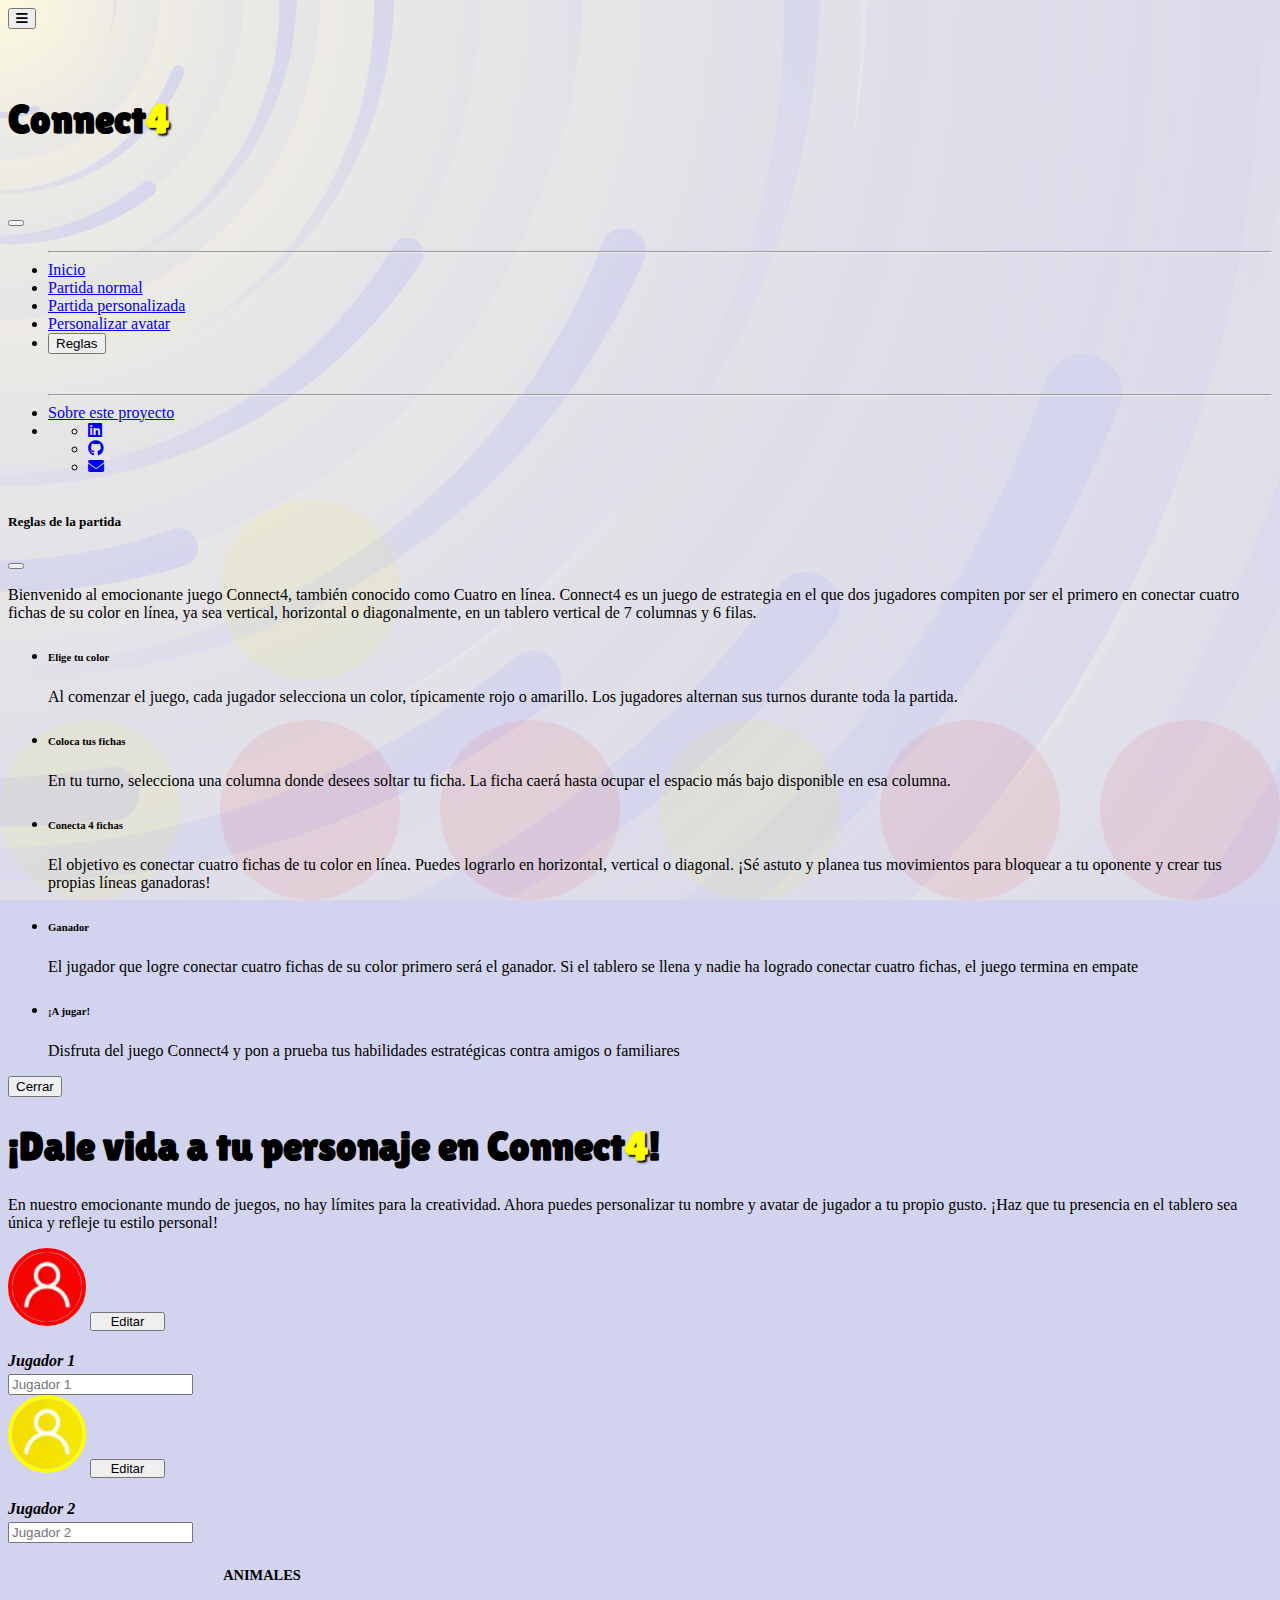
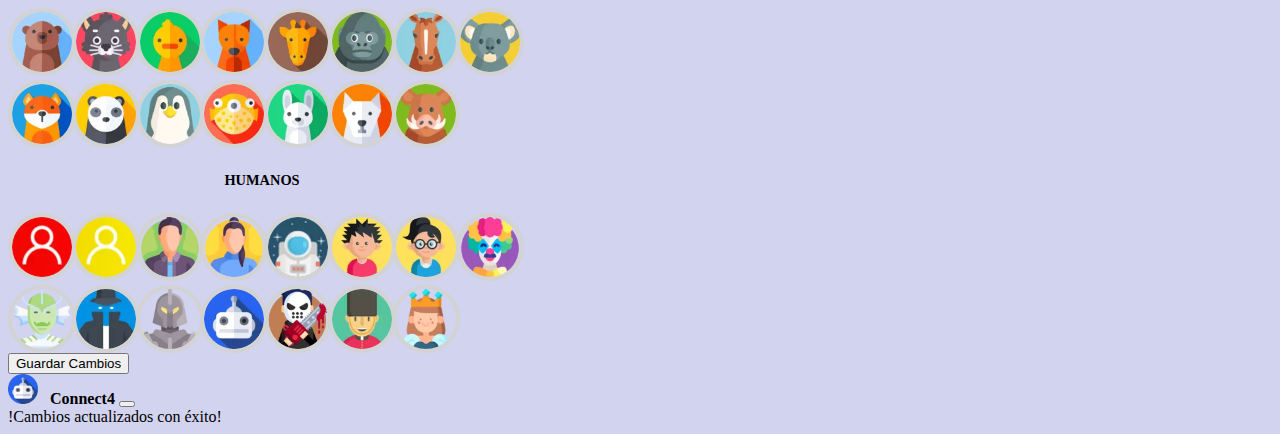
<file: pages/personalizar-avatar.html>
<!DOCTYPE html>
<html lang="en">

<head>
    <meta charset="UTF-8">
    <meta name="viewport" content="width=device-width, initial-scale=1.0">
    <title>Personaliza tu avatar</title>
    <meta name="description" content="Personaliza avatares y disfruta de una experiencia única en Connect4. ¡Juega como quieras!">
    <link rel="shortcut icon" href="/img/icon/boy-user-avatar.webp" type="image/x-icon">
    <link rel="stylesheet" href="/style/design/main.css">
    <link rel="stylesheet" href="/style/design/main_page/background_animation.css">
    <link rel="stylesheet" href="/style/design/user_customization/customization_page.css">
    <link href="https://cdn.jsdelivr.net/npm/bootstrap@5.3.0/dist/css/bootstrap.min.css" rel="stylesheet"
        integrity="sha384-9ndCyUaIbzAi2FUVXJi0CjmCapSmO7SnpJef0486qhLnuZ2cdeRhO02iuK6FUUVM" crossorigin="anonymous">
    <link rel="stylesheet" href="https://cdnjs.cloudflare.com/ajax/libs/font-awesome/6.4.0/css/all.min.css"
        integrity="sha512-iecdLmaskl7CVkqkXNQ/ZH/XLlvWZOJyj7Yy7tñcenmpD1ypASozpmT/E0iPtmFIB46ZmdtAc9eNBvH0H/ZpiBw=="
        crossorigin="anonymous" referrerpolicy="no-referrer" />
</head>

<body>

    <!-- Animacion del fondo -->
    <div id="background-animation"></div>

    <div class="page-container">
        <!-- Navegador web -->
        <nav class="navbar sticky-top">
            <div class="container-fluid position-relative justify-content-start">
                <button class="navbar-toggler border-0 shadow-none fs-2 shadow" type="button" data-bs-toggle="offcanvas"
                    data-bs-target="#offcanvasNavbar" aria-controls="offcanvasNavbar" aria-label="Toggle navigation">
                    <i class="fa-solid fa-bars"></i>
                </button>

                <!-- OffCanvas -->
                <div class="offcanvas offcanvas-start" tabindex="-1" id="offcanvasNavbar"
                    aria-labelledby="offcanvasNavbarLabel">
                    <div class="offcanvas-header pb-0">
                        <h5 class="offcanvas-title text-center w-100" id="offcanvasNavbarLabel">
                            <span class="logo-letter">Connect</span><span class="logo-number">4</span>
                        </h5>

                        <button type="button" class="btn-close shadow-none position-absolute m-2 top-0 end-0"
                            data-bs-dismiss="offcanvas" aria-label="Close"></button>
                    </div>
                    <div class="offcanvas-body pt-0">
                        <!-- apartados web -->
                        <ul class="navbar-nav ">
                            <hr>
                            <li class="nav-item ">
                                <a class="fs-5 nav-link active" aria-current="page" href="/index.html"> Inicio</a>
                            </li>
                            <li class="nav-item">
                                <a class="fs-5 nav-link" href="/pages/play.html"> Partida normal</a>
                            </li>

                            <li class="nav-item">
                                <a class="fs-5 nav-link" href="/pages/custom-game.html"> Partida personalizada</a>
                            </li>
                            <li class="nav-item ">
                                <a class="fs-5 nav-link" href="/pages/personalizar-avatar.html"> Personalizar avatar</a>
                            </li>
                            <li class="nav-item">
                                <!-- Button trigger modal -->
                                <button type="button" class="btn fs-5 nav-link my-0" data-bs-toggle="modal"
                                    data-bs-target="#modalNormas">
                                    Reglas
                                </button>
                            </li>
                        </ul>
                        <!-- Otras paginas de interes -->
                        <ul class="navbar-nav justify-content-end flex-grow-1">
                            <hr>
                            <!-- <li class="nav-item">
                                        <a class="nav-link fs-5" aria-current="page" href="#">Visita mi Portfolio</a>
                                    </li> -->
                            <li>
                                <a class="nav-link fs-5" aria-current="page"
                                    href="/pages/informacion-proyecto.html">Sobre este proyecto</a>
                            </li>
                            <!-- Social media -->
                            <li class="nav-item">
                                <ul class="navbar-nav justify-content-center gap-3 flex-row flex-grow-1">
                                    <li>
                                        <a class="nav-link fs-2"
                                            href="https://www.linkedin.com/in/mart%C3%ADn-gago-chor%C3%A9n-6b1814241/"
                                            target="_blank"><i class="fa-brands fa-linkedin"></i></a>
                                    </li>
                                    <li>
                                        <a class="nav-link fs-2" href="https://github.com/Martingago" target="_blank">
                                            <i class="fa-brands fa-github"></i></a>
                                    </li>
                                    <li>
                                        <a class="nav-link fs-2" href="#"> <i class="fa-solid fa-envelope"></i></a>
                                    </li>
                                </ul>
                            </li>
                        </ul>
                    </div>
                </div>
            </div>
        </nav>

        <!-- Modal normas -->
        <div class="modal fade modal-lg " id="modalNormas" data-bs-backdrop="modal" data-bs-keyboard="false"
            tabindex="-1" aria-labelledby="BackdropLabelNormas" aria-hidden="true">
            <div class="modal-dialog modal-dialog-scrollable">
                <div class="modal-content">
                    <div class="modal-header">
                        <h5 class="modal-title fs-5 text-center" id="BackdropLabelNormas">Reglas de la partida</h5>
                        <button type="button" class="btn-close" data-bs-dismiss="modal" aria-label="Close"></button>
                    </div>
                    <div class="modal-body">

                        <p>Bienvenido al emocionante juego Connect4, también conocido como Cuatro en línea. Connect4 es
                            un juego de estrategia en el que dos jugadores compiten por ser el primero en conectar
                            cuatro fichas de su color en línea, ya sea vertical, horizontal o diagonalmente, en un
                            tablero vertical de 7 columnas y 6 filas.</p>
                        <ul class="list-group">
                            <li class="list-group-item">
                                <h6>Elige tu color</h6>
                                <p>Al comenzar el juego, cada jugador selecciona un color, típicamente rojo o amarillo.
                                    Los jugadores alternan sus turnos durante toda la partida.</p>

                            </li>
                            <li class="list-group-item">
                                <h6>Coloca tus fichas</h6>
                                <p>
                                    En tu turno, selecciona una columna donde
                                    desees soltar tu ficha. La ficha caerá hasta ocupar el espacio más bajo disponible
                                    en
                                    esa columna.
                                </p>
                            </li>
                            <li class="list-group-item">
                                <h6>Conecta 4 fichas</h6>
                                <p>
                                    El objetivo es conectar cuatro fichas de tu
                                    color en línea. Puedes lograrlo en horizontal, vertical o diagonal. ¡Sé astuto y
                                    planea
                                    tus movimientos para bloquear a tu oponente y crear tus propias líneas ganadoras!
                                </p>
                            </li>
                            <li class="list-group-item">
                                <h6>Ganador</h6>
                                <p>
                                    El jugador que logre conectar cuatro fichas de su color
                                    primero será el ganador. Si el tablero se llena y nadie ha logrado conectar cuatro
                                    fichas, el juego termina en empate
                                </p>
                            </li>
                            <li class="list-group-item">
                                <h6>¡A jugar!</h6>
                                <p>
                                    Disfruta del juego Connect4 y pon a prueba tus
                                    habilidades estratégicas contra amigos o familiares
                                </p>
                            </li>
                        </ul>
                    </div>
                    <div class="modal-footer">
                        <button type="button" class="btn btn-secondary" data-bs-dismiss="modal">Cerrar</button>
                    </div>
                </div>
            </div>
        </div>


        <div class="container p-2">
            <h1 class="title-page text-center mb-3">¡Dale vida a tu personaje en Connect<span
                    class="title-impact">4</span>!</h1>
            <p class="text-center mb-2">En nuestro emocionante mundo de juegos, no hay límites para la creatividad.
                Ahora puedes personalizar tu nombre y avatar de jugador a tu propio gusto. ¡Haz que tu presencia en el
                tablero sea única y refleje tu estilo personal!</p>
        </div>

        <!-- Personalización de avatar-->
        <div id="container-personalizacion"
            class="d-flex flex-column gap-4 container rounded shadow bg-body-tertiary p-3 p-lg-4 mb-3">
            <!-- Seccion de usuarios: -->
            <div class="modal-body d-flex flex-column flex-sm-row align-items-center justify-content-around gap-3">

                <!-- Usuario 1 -->
                <div class="d-flex gap-2">
                    <!-- Selector de avatar -->
                    <div class="d-flex flex-column justify-content-center align-items-center gap-1">
                        <img id="preview-avatar-p1" class="svg-player avatar-player-1"
                            src="/img/avatar/humans/user-red-avatar.webp" alt="Icono del jugador rojo"
                            title="Imagen avatar Jugador1">
                        <button type="button" class="btn btn-primary" id="selectAvatarBtn"
                            data-bs-target="#avatarOptions" aria-expanded="false" aria-controls="avatarOptions">
                            Editar
                        </button>
                    </div>
                    <div class="d-flex flex-column justify-content-end">
                        <h4 class="title-player text-start w-100">Jugador 1</h4>
                        <input class="form-control" id="form-player1-username" type="text" placeholder="Jugador 1"
                            aria-label="default input example">
                    </div>
                </div>
                <!-- Usuario 2 -->
                <div class="d-flex flex-sm-row-reverse gap-2">
                    <!-- selector de avatar -->
                    <div class="d-flex flex-column justify-content-center align-items-center gap-1">
                        <img id="preview-avatar-p2" class="svg-player avatar-player-2" title="Imagen avatar Jugador2"
                            src="/img/avatar/humans/user-yellow-avatar.webp" alt="Icono del jugador Amarillo">
                        <button type="button" class="btn btn-primary" id="selectAvatarBtn2"
                            data-bs-target="#avatarOptions" aria-expanded="false" aria-controls="avatarOptions">
                            Editar
                        </button>
                    </div>
                    <div class="d-flex flex-column justify-content-end">
                        <h4 class="title-player text-start text-sm-end w-100">Jugador 2</h4>
                        <input class="form-control" id="form-player2-username" type="text" placeholder="Jugador 2"
                            aria-label="default input example">
                    </div>
                </div>
            </div>
            <!-- SELECTOR DE AVATARES -->
            <div id="avatarOptions">
                <!-- Las imagenes se cargan mediante JS -->
            </div>


            <div class="modal-footer">
                <button type="button" class="btn btn-secondary" id="btnConfirmAvatar">Guardar Cambios</button>
            </div>
        </div>
    </div>

    <div class="toast-container position-fixed bottom-0 end-0 p-3">
        <div id="liveToast" class="toast" role="alert" aria-live="assertive" aria-atomic="true">
          <div class="toast-header">
            <img src="/img/avatar/humans/robot-user-avatar.webp" class="img-changes rounded" alt="imagen prrofile de connect4">
            <strong class="me-auto mr-2">Connect4</strong>
            <button type="button" class="btn-close" data-bs-dismiss="toast" aria-label="Close"></button>
          </div>
          <div class="toast-body">
            !Cambios actualizados con éxito!
          </div>
        </div>
      </div>



    <script src="https://cdn.jsdelivr.net/npm/@popperjs/core@2.11.8/dist/umd/popper.min.js"
        integrity="sha384-I7E8VVD/ismYTF4hNIPjVp/Zjvgyol6VFvRkX/vR+Vc4jQkC+hVqc2pM8ODewa9r"
        crossorigin="anonymous"></script>
    <script src="https://cdn.jsdelivr.net/npm/bootstrap@5.3.0/dist/js/bootstrap.min.js"
        integrity="sha384-fbbOQedDUMZZ5KreZpsbe1LCZPVmfTnH7ois6mU1QK+m14rQ1l2bGBq41eYeM/fS"
        crossorigin="anonymous"></script>
    <script src="/script/background_animation/main.js" type="module" defer></script>
    <script src="/script/scriptIndex.js" type="module" defer></script>

</body>

</html>
</file>
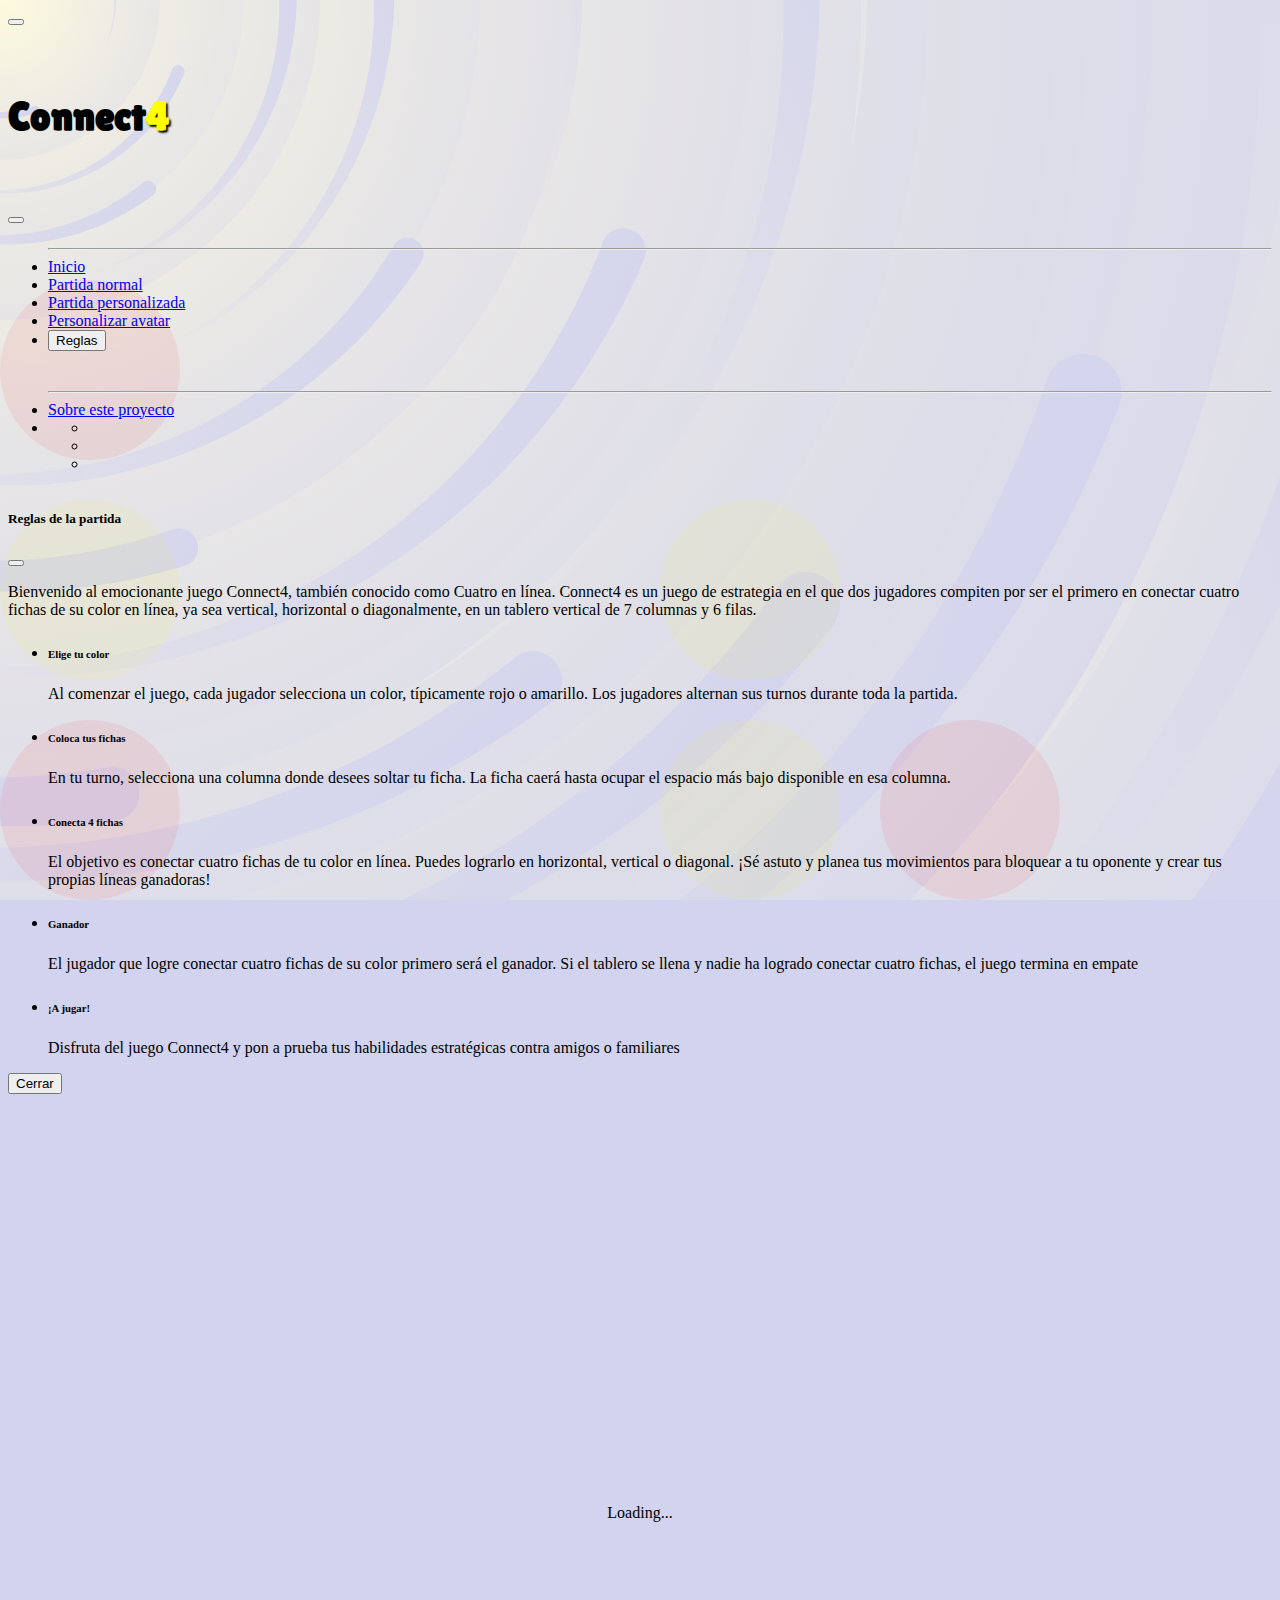
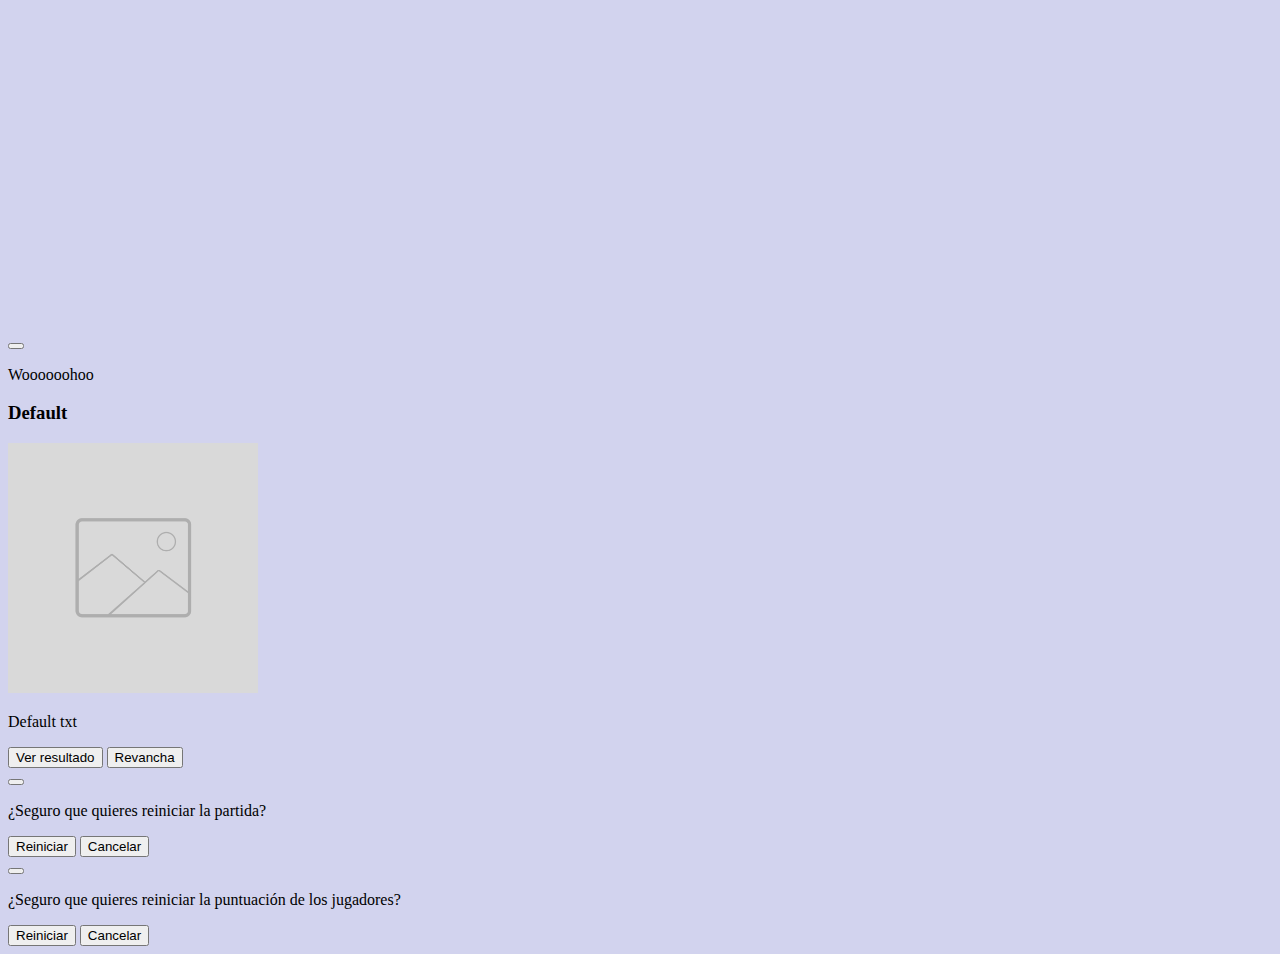
<file: pages/play.html>
<!doctype html>
<html lang="en">

<head>
    <meta charset="utf-8">
    <meta name="viewport" content="width=device-width, initial-scale=1">
    <title>¡Desafía a un Amigo en una Partida de Connect4 en Modo 2 Jugadores!</title>
    <meta name="description"
        content="¡Compite con amigos en emocionantes partidas de Connect4 en modo 2 jugadores! ¡Gana y demuestra quién domina el tablero!">
    <link rel="shortcut icon" href="/img/icon/boy-user-avatar.webp" type="image/x-icon">
    <link rel="stylesheet" href="/style/design/tablero.min.css">
    <link rel="stylesheet" href="/style/design/main.min.css">
    <link rel="stylesheet" href="/style/design/main_page/background_animation.min.css">
    <link rel="stylesheet" href="/style/design/tableroContainer.css">
    <link rel="stylesheet" href="/style/design/userElements/userElements.min.css">
    <link href="https://cdn.jsdelivr.net/npm/bootstrap@5.3.0/dist/css/bootstrap.min.css" rel="stylesheet"
        integrity="sha384-9ndCyUaIbzAi2FUVXJi0CjmCapSmO7SnpJef0486qhLnuZ2cdeRhO02iuK6FUUVM" crossorigin="anonymous">
    <link rel="stylesheet" href="https://cdnjs.cloudflare.com/ajax/libs/font-awesome/6.4.0/css/all.min.css"
        integrity="sha512-iecdLmaskl7CVkqkXNQ/ZH/XLlvWZOJyj7Yy7tcenmpD1ypASozpmT/E0iPtmFIB46ZmdtAc9eNBvH0H/ZpiBw=="
        crossorigin="anonymous" referrerpolicy="no-referrer" />
</head>

<body>
    <!-- Animacion del fondo -->
    <div id="background-animation"></div>

    <div class="page-container">

        <!-- Navegador web -->
        <nav class="navbar bg-body-transparent sticky-top">
            <div class="container-fluid position-relative justify-content-start">
                <button class="navbar-toggler border-0 shadow-none fs-2 shadow" type="button" data-bs-toggle="offcanvas"
                    data-bs-target="#offcanvasNavbar" aria-controls="offcanvasNavbar" aria-label="Toggle navigation">
                    <i class="fa-solid fa-bars"></i>
                </button>

                <!-- OffCanvas -->
                <div class="offcanvas offcanvas-start" tabindex="-1" id="offcanvasNavbar"
                    aria-labelledby="offcanvasNavbarLabel">
                    <div class="offcanvas-header pb-0">
                        <h5 class="offcanvas-title text-center w-100" id="offcanvasNavbarLabel">
                            <span class="logo-letter">Connect</span><span class="logo-number">4</span>
                        </h5>

                        <button type="button" class="btn-close shadow-none position-absolute m-2 top-0 end-0"
                            data-bs-dismiss="offcanvas" aria-label="Close"></button>
                    </div>
                    <div class="offcanvas-body pt-0">
                        <!-- apartados web -->
                        <ul class="navbar-nav ">
                            <hr>
                            <li class="nav-item ">
                                <a class="fs-5 nav-link active" aria-current="page" href="/index.html"> Inicio</a>
                            </li>
                            <li class="nav-item">
                                <a class="fs-5 nav-link" href="/pages/play.html"> Partida normal</a>
                            </li>

                            <li class="nav-item">
                                <a class="fs-5 nav-link" href="/pages/custom-game.html"> Partida personalizada</a>
                            </li>
                            <li class="nav-item ">
                                <a class="fs-5 nav-link" href="/pages/personalizar-avatar.html"> Personalizar avatar</a>
                            </li>
                            <li class="nav-item">
                                <!-- Button trigger modal -->
                                <button type="button" class="btn fs-5 nav-link my-0" data-bs-toggle="modal"
                                    data-bs-target="#modalNormas">
                                    Reglas
                                </button>
                            </li>
                        </ul>
                        <!-- Otras paginas de interes -->
                        <ul class="navbar-nav justify-content-end flex-grow-1">
                            <hr>
                            <!-- <li class="nav-item">
                                <a class="nav-link fs-5" aria-current="page" href="#">Visita mi Portfolio</a>
                            </li> -->
                            <li>
                                <a class="nav-link fs-5" aria-current="page"
                                    href="/pages/informacion-proyecto.html">Sobre este proyecto</a>
                            </li>
                            <!-- Social media -->
                            <li class="nav-item">
                                <ul class="navbar-nav justify-content-center gap-3 flex-row flex-grow-1">
                                    <li>
                                        <a class="nav-link fs-2"
                                            href="https://www.linkedin.com/in/mart%C3%ADn-gago-chor%C3%A9n-6b1814241/"
                                            target="_blank"><i class="fa-brands fa-linkedin"></i></a>
                                    </li>
                                    <li>
                                        <a class="nav-link fs-2" href="https://github.com/Martingago" target="_blank">
                                            <i class="fa-brands fa-github"></i></a>
                                    </li>
                                    <li>
                                        <a class="nav-link fs-2" href="#"> <i class="fa-solid fa-envelope"></i></a>
                                    </li>
                                </ul>
                            </li>
                        </ul>
                    </div>
                </div>
            </div>
        </nav>

        <!-- Modal normas -->
        <div class="modal fade modal-lg " id="modalNormas" data-bs-backdrop="modal" data-bs-keyboard="false"
            tabindex="-1" aria-labelledby="staticBackdropLabel" aria-hidden="true">
            <div class="modal-dialog modal-dialog-scrollable">
                <div class="modal-content">
                    <div class="modal-header">
                        <h5 class="modal-title fs-5 text-center" id="staticBackdropLabel">Reglas de la partida</h5>
                        <button type="button" class="btn-close" data-bs-dismiss="modal" aria-label="Close"></button>
                    </div>
                    <div class="modal-body">

                        <p>Bienvenido al emocionante juego Connect4, también conocido como Cuatro en línea. Connect4 es
                            un juego de estrategia en el que dos jugadores compiten por ser el primero en conectar
                            cuatro fichas de su color en línea, ya sea vertical, horizontal o diagonalmente, en un
                            tablero vertical de 7 columnas y 6 filas.</p>
                        <ul class="list-group">
                            <li class="list-group-item">
                                <h6>Elige tu color</h6>
                                <p>Al comenzar el juego, cada jugador selecciona un color, típicamente rojo o amarillo.
                                    Los jugadores alternan sus turnos durante toda la partida.</p>

                            </li>
                            <li class="list-group-item">
                                <h6>Coloca tus fichas</h6>
                                <p>
                                    En tu turno, selecciona una columna donde
                                    desees soltar tu ficha. La ficha caerá hasta ocupar el espacio más bajo disponible
                                    en
                                    esa columna.
                                </p>
                            </li>
                            <li class="list-group-item">
                                <h6>Conecta 4 fichas</h6>
                                <p>
                                    El objetivo es conectar cuatro fichas de tu
                                    color en línea. Puedes lograrlo en horizontal, vertical o diagonal. ¡Sé astuto y
                                    planea
                                    tus movimientos para bloquear a tu oponente y crear tus propias líneas ganadoras!
                                </p>
                            </li>
                            <li class="list-group-item">
                                <h6>Ganador</h6>
                                <p>
                                    El jugador que logre conectar cuatro fichas de su color
                                    primero será el ganador. Si el tablero se llena y nadie ha logrado conectar cuatro
                                    fichas, el juego termina en empate
                                </p>
                            </li>
                            <li class="list-group-item">
                                <h6>¡A jugar!</h6>
                                <p>
                                    Disfruta del juego Connect4 y pon a prueba tus
                                    habilidades estratégicas contra amigos o familiares
                                </p>
                            </li>
                        </ul>
                    </div>
                    <div class="modal-footer">
                        <button type="button" class="btn btn-secondary" data-bs-dismiss="modal">Cerrar</button>
                    </div>
                </div>
            </div>
        </div>

        <!-- Seccion principal de la web: Tablero, puntuaciones, turno  -->
        <div class="loading">
            <div class="spinner-border" role="status">
                <span class="visually-hidden">Loading...</span>
            </div>
        </div>

        <div class="section-connect4-game ">
            <h2 class="title-game-connect4 my-0"><span class="logo-letter">Connect</span><span
                    class="logo-number">4</span>
            </h2>
            <div class="tablero-container">
                <!-- Tablero -->
                <div class="container-tablero-juego d-flex flex-column gap-2">
                    <section class="tablero border border-3 border-dark">
                    </section>
                </div>
                <!-- columna izquierda -->
                <div
                    class="element-player-1 d-flex flex-row flex-lg-column align-items-center justify-content-around bg-body-tertiary p-1 border border-3 border-dark">
                    <img id="avatarP1" class="svg-player-score avatar-player-1"
                        src="/img/avatar/humans/user-red-avatar.webp" alt="imagen del jugador rojo">
                    <span
                        class="d-flex flex-column flex-md-row flex-lg-column justify-content-center align-items-center gap-md-2 gap-lg-0">
                        <p id="usernameP1" class="p-player-name-1 mb-0">Jugador1</p>
                        <p id="scoreBoardP1" class="p-user-score fs-3 mb-1">0</p>
                    </span>
                </div>
                <!-- Columna derecha -->
                <div
                    class="element-player-2 d-flex flex-row-reverse flex-lg-column align-items-center justify-content-around bg-body-tertiary p-1 border border-3 border-dark">
                    <img id="avatarP2" class="svg-player-score avatar-player-2"
                        src="/img/avatar/humans/user-yellow-avatar.webp" alt="imagen del jugador rojo">
                    <span
                        class="d-flex flex-column flex-md-row-reverse flex-lg-column justify-content-center align-items-center gap-md-2 gap-lg-0">
                        <p id="usernameP2" class="p-player-name-2 mb-0">Jugador2</p>
                        <p id="scoreBoardP2" class="p-user-score fs-3 mb-1">0</p>
                    </span>
                </div>
            </div>

            <!-- Submenu e informacion del juego -->
            <div class="aside-game-info position-relative">
                <button type="button" class="btn-reset-score rounded" data-bs-toggle="modal"
                    data-bs-target="#resetGameScore">
                    Resetear puntos <i class="fa-solid fa-crown"></i>
                </button>

                <div
                    class="section-turn-player d-flex flex-column justify-content-center align-items-center position-relative">
                    <p class="mb-0 mt-1">Turno de: </p>
                    <p class="player-turn-txt"> default </p>
                </div>

                <button type="button" class="btn-reset-game rounded" data-bs-toggle="modal"
                    data-bs-target="#resetGameModal">Reiniciar Partida <i class="fa-solid fa-rotate-right"></i>
                </button>

            </div>
        </div>


        <!-- Modal Victoria de jugador-->
        <div class="modal fade" id="exampleModal" tabindex="-1" aria-labelledby="exampleModalLabel" aria-hidden="true">
            <div class="modal-dialog">
                <div class="modal-content position-relative ">
                    <button type="button" class="btn-close position-absolute top-0 end-0 p-2 shadow-none"
                        data-bs-dismiss="modal" aria-label="Close"></button>
                    <div class="modal-body m-auto d-flex flex-column justify-content-center align-items-center">
                        <p class="fs-4 text-center m-auto">Woooooohoo</p>
                        <h3 class="player-winner-name modal-title fs-1 text-center" id="exampleModalLabel">Default</h3>
                        <img class="modal-win-img" src="/img/general/img-placeholder-web.png"
                            alt="Imagen sin especificar, placeholder web">
                        <p class="resultado-players fs-3 text-center m-auto">Default txt</p>
                    </div>
                    <div class="modal-footer">
                        <button type="button" class="btn btn-secondary" data-bs-dismiss="modal">Ver resultado</button>
                        <button type="button" class="btn-restart-modal btn btn-primary">Revancha</button>
                    </div>
                </div>
            </div>
        </div>


        <!-- Modal reiniciar partida -->
        <div class="modal fade" id="resetGameModal" tabindex="-1" aria-labelledby="exampleModalLabel"
            aria-hidden="true">
            <div class="modal-dialog modal-dialog-centered">
                <div class="modal-content position-relative">

                    <div class="modal-body">
                        <button type="button" class="btn-close position-absolute top-0 end-0 p-2"
                            data-bs-dismiss="modal" aria-label="Close"></button>
                        <p class="text-center fs-4 mt-3 mb-0 fw-800 p-auto">¿Seguro que quieres reiniciar la partida?
                        </p>
                    </div>
                    <div class="modal-footer border-0">
                        <button type="button" class="btn-restart-game btn btn-secondary"
                            data-bs-dismiss="modal">Reiniciar <i class="fa-solid fa-rotate-right"></i></button>
                        <button type="button" class="btn btn-primary" data-bs-dismiss="modal">Cancelar <i
                                class="fa-solid fa-arrow-right-from-bracket"></i>
                        </button>
                    </div>
                </div>
            </div>
        </div>

        <!-- Modal reiniciar Score-->
        <div class="modal fade" id="resetGameScore" tabindex="-1" aria-labelledby="exampleModalLabel"
            aria-hidden="true">
            <div class="modal-dialog modal-dialog-centered">
                <div class="modal-content position-relative">

                    <div class="modal-body">
                        <button type="button" class="btn-close position-absolute top-0 end-0 p-2"
                            data-bs-dismiss="modal" aria-label="Close"></button>
                        <p class="text-center fs-4 mt-3 mb-0 fw-800 p-auto">¿Seguro que quieres reiniciar la puntuación
                            de los jugadores?
                        </p>
                    </div>
                    <div class="modal-footer border-0">
                        <button type="button" id="reset-score" class="btn-restart-game btn btn-secondary"
                            data-bs-dismiss="modal">Reiniciar <i class="fa-solid fa-rotate-right"></i></button>
                        <button type="button" class="btn btn-primary" data-bs-dismiss="modal">Cancelar <i
                                class="fa-solid fa-arrow-right-from-bracket"></i>
                        </button>
                    </div>
                </div>
            </div>
        </div>

    </div>
    <script src="/script/background_animation/main.js" type="module" defer></script>
    <script type="module" src="/script/mainTest.js" defer></script>


    <script src="https://cdn.jsdelivr.net/npm/@popperjs/core@2.11.8/dist/umd/popper.min.js"
        integrity="sha384-I7E8VVD/ismYTF4hNIPjVp/Zjvgyol6VFvRkX/vR+Vc4jQkC+hVqc2pM8ODewa9r"
        crossorigin="anonymous"></script>
    <script src="https://cdn.jsdelivr.net/npm/bootstrap@5.3.0/dist/js/bootstrap.min.js"
        integrity="sha384-fbbOQedDUMZZ5KreZpsbe1LCZPVmfTnH7ois6mU1QK+m14rQ1l2bGBq41eYeM/fS"
        crossorigin="anonymous"></script>

</body>

</html>
</file>
<file: style/design/main.css>
@font-face {
    font-family: LilitiaOne;
    src: url(../fonts/LilitaOne-Regular.ttf);
    font-display: swap;
}


body {
    background-color: #D2D3EE;
    background-image: url("data:image/svg+xml,%3Csvg xmlns='http://www.w3.org/2000/svg' viewBox='0 0 2000 1500'%3E%3Cdefs%3E%3CradialGradient id='a' gradientUnits='objectBoundingBox'%3E%3Cstop offset='0' stop-color='%23FFFBDE'/%3E%3Cstop offset='1' stop-color='%23D2D3EE'/%3E%3C/radialGradient%3E%3ClinearGradient id='b' gradientUnits='userSpaceOnUse' x1='0' y1='750' x2='1550' y2='750'%3E%3Cstop offset='0' stop-color='%23e9e7e6'/%3E%3Cstop offset='1' stop-color='%23D2D3EE'/%3E%3C/linearGradient%3E%3Cpath id='s' fill='url(%23b)' d='M1549.2 51.6c-5.4 99.1-20.2 197.6-44.2 293.6c-24.1 96-57.4 189.4-99.3 278.6c-41.9 89.2-92.4 174.1-150.3 253.3c-58 79.2-123.4 152.6-195.1 219c-71.7 66.4-149.6 125.8-232.2 177.2c-82.7 51.4-170.1 94.7-260.7 129.1c-90.6 34.4-184.4 60-279.5 76.3C192.6 1495 96.1 1502 0 1500c96.1-2.1 191.8-13.3 285.4-33.6c93.6-20.2 185-49.5 272.5-87.2c87.6-37.7 171.3-83.8 249.6-137.3c78.4-53.5 151.5-114.5 217.9-181.7c66.5-67.2 126.4-140.7 178.6-218.9c52.3-78.3 96.9-161.4 133-247.9c36.1-86.5 63.8-176.2 82.6-267.6c18.8-91.4 28.6-184.4 29.6-277.4c0.3-27.6 23.2-48.7 50.8-48.4s49.5 21.8 49.2 49.5c0 0.7 0 1.3-0.1 2L1549.2 51.6z'/%3E%3Cg id='g'%3E%3Cuse href='%23s' transform='scale(0.12) rotate(60)'/%3E%3Cuse href='%23s' transform='scale(0.2) rotate(10)'/%3E%3Cuse href='%23s' transform='scale(0.25) rotate(40)'/%3E%3Cuse href='%23s' transform='scale(0.3) rotate(-20)'/%3E%3Cuse href='%23s' transform='scale(0.4) rotate(-30)'/%3E%3Cuse href='%23s' transform='scale(0.5) rotate(20)'/%3E%3Cuse href='%23s' transform='scale(0.6) rotate(60)'/%3E%3Cuse href='%23s' transform='scale(0.7) rotate(10)'/%3E%3Cuse href='%23s' transform='scale(0.835) rotate(-40)'/%3E%3Cuse href='%23s' transform='scale(0.9) rotate(40)'/%3E%3Cuse href='%23s' transform='scale(1.05) rotate(25)'/%3E%3Cuse href='%23s' transform='scale(1.2) rotate(8)'/%3E%3Cuse href='%23s' transform='scale(1.333) rotate(-60)'/%3E%3Cuse href='%23s' transform='scale(1.45) rotate(-30)'/%3E%3Cuse href='%23s' transform='scale(1.6) rotate(10)'/%3E%3C/g%3E%3C/defs%3E%3Cg transform='rotate(0 0 0)'%3E%3Cg transform='rotate(0 0 0)'%3E%3Ccircle fill='url(%23a)' r='3000'/%3E%3Cg opacity='0.5'%3E%3Ccircle fill='url(%23a)' r='2000'/%3E%3Ccircle fill='url(%23a)' r='1800'/%3E%3Ccircle fill='url(%23a)' r='1700'/%3E%3Ccircle fill='url(%23a)' r='1651'/%3E%3Ccircle fill='url(%23a)' r='1450'/%3E%3Ccircle fill='url(%23a)' r='1250'/%3E%3Ccircle fill='url(%23a)' r='1175'/%3E%3Ccircle fill='url(%23a)' r='900'/%3E%3Ccircle fill='url(%23a)' r='750'/%3E%3Ccircle fill='url(%23a)' r='500'/%3E%3Ccircle fill='url(%23a)' r='380'/%3E%3Ccircle fill='url(%23a)' r='250'/%3E%3C/g%3E%3Cg transform='rotate(0 0 0)'%3E%3Cuse href='%23g' transform='rotate(10)'/%3E%3Cuse href='%23g' transform='rotate(120)'/%3E%3Cuse href='%23g' transform='rotate(240)'/%3E%3C/g%3E%3Ccircle fill-opacity='0.1' fill='url(%23a)' r='3000'/%3E%3C/g%3E%3C/g%3E%3C/svg%3E");
    background-attachment: fixed;
    background-size: cover;    
}

.page-container {
    width: 100%;
    min-height: 100vh;
    display: flex;
    flex-direction: column;
}

/* navegador */
.offcanvas-body{
    display: grid;
    grid-template-rows: 1fr auto;
}

.offcanvas-title{
    font-size: 2.5rem;
    font-family: LilitiaOne;
}

.modal-win-img {
    max-width: 250px;
    margin: auto;
}

/* Titulo */
.title-page{
    font-size: 2.5rem;
    font-family: LilitiaOne;
}
.title-impact{
    color: yellow;
    text-shadow: 2px 2px 2px black;
}

/* Titulo */
.title-game-connect4 {
    font-family: LilitiaOne;
    font-size: 6rem;
    line-height: 6rem;
}

@media screen and (max-width: 700px) {
    .page-container .title-game-connect4 {
        font-size: 4rem;
    }

}

.logo-number {
    color: yellow;
    text-shadow: 2px 2px 2px black;
}

.player-turn-txt {
    padding: .25rem;
    width: 200px;
    text-align: center;
    white-space: nowrap;
    overflow: hidden;
    text-overflow: ellipsis;
    text-transform: capitalize;
    font-weight: 700;
}

.player-winner-name {
    text-transform: capitalize;
}



.p-player-name-1,
.p-player-name-2 {
    width: 120px;
    text-align: center;
    text-transform: uppercase;
    white-space: nowrap;
    overflow: hidden;
    text-overflow: ellipsis;

}

.p-user-score {
    font-weight: 600;
}
</file>
<file: style/design/main_page/design.css>
.main-section-page {
    display: grid;
    grid-template-rows: auto auto auto 1fr;
    justify-content: start;
    align-items: start;
    align-content: start;
    min-height: calc(100vh - 70px);
}

.main-section-page .buttons-section .btn {
    width: 280px;
    font-size: 1.1rem;
    text-transform: uppercase;
}
</file>
<file: style/design/main_page/background_animation.css>
#background-animation {
    position: absolute;
    top: 0;
    right: 0;
    display: grid;
    align-content: end;
    justify-content: center;
    gap: 2.5rem;
    z-index: -1;
    width: 100%;
    height: 100vh;
    overflow: hidden;
}

.ficha-background {
    width: 180px;
    height: 180px;
    border-radius: 50%;
}

.player1 {
    background-color: rgba(255, 0, 0, 0.07);
}

.player2 {
    background-color: rgba(255, 255, 0, 0.07);
}

.falling-background{
    animation: fallAnimation 0.6s forwards;
}

@keyframes fallAnimation {
    from {
        transform: translateY(-600%);
    }

    to {
        transform: translateY(0);
    }
}
</file>
<file: style/design/user_customization/customization_page.css>
#container-personalizacion{
    width: fit-content;
}

#selectAvatarBtn, #selectAvatarBtn2{
    width: 75px;
    padding: 0rem;
    font-size: 0.8rem;
}

.title-player{
    font-style: italic;
    margin-bottom: .25rem;
}

#preview-avatar-p2{
    border: 4px solid yellow;
    transition: border .2s linear;
}
#preview-avatar-p1{
    transition: border .2s linear;
    border: 4px solid red;
}

.svg-player{
    width: 70px;
    border-radius: 50%;
}

.img-changes{
    width: 30px;
    height: 30px;
    margin-right: .5rem;
}

/* Avatares de usuario */
.avatar-title{
    text-align: center;
    text-transform: uppercase;
    font-size: .9rem;
}

.container-avatar-elements{
    margin: auto;
    width: 100%;
    align-self: center;
    gap: .25rem;
    display: grid;
    grid-template-columns: repeat(8, minmax(60px, 60px));
    grid-auto-rows: auto;
    justify-items: center;
    justify-content: center;
}

.avatar{
    width: 60px;
    height: 60px;
    border-radius: 50%;
    border: 4px solid lightgray;
    margin: auto;
}

.observe:hover{
    cursor: pointer;
    border: 4px solid green;
    
}

.selected{
    animation: carga 2s linear infinite;
}


@keyframes carga {
    0% {
      border-top-color: #aeb9c0;
      border-left-color: #aeb9c0;
      border-right-color: #aeb9c0;
      border-bottom-color: #aeb9c0;
    }
    50% {
      border-top-color: transparent;
      border-left-color: transparent;
      border-right-color: transparent;
      border-bottom-color: transparent;
    }
    100% {
      border-top-color: #aeb9c0;
      border-left-color: #aeb9c0;
      border-right-color: #aeb9c0;
      border-bottom-color: #aeb9c0;
    }
  }



.selectedP2{
    border: 4px solid yellow;
}
.selectedP1{
    border: 4px solid red;
}

@media screen and (max-width: 768px) {
    .container-avatar-elements{
        grid-template-columns: repeat(6, minmax(60px, 60px));
    }
}

@media screen and (max-width: 475px) {
    .container-avatar-elements{
        grid-template-columns: repeat(5, minmax(60px, 60px));
    }
    
}
</file>
<file: style/design/custom_game/customGameBoard.css>
.container-tablero-preview{
    height: 336px;
}
/* previsualización de tablero */
#customTableroPreview{
    display: grid;
    background-color: rgb(243, 242, 242);
    width: fit-content;
    margin: auto;
    padding: 1rem;
    align-self: center;
    justify-content: center;
}

.celda-preview{
    width: 40px;
    height: 40px;
    border-radius: 50%;
    background-color: white;
}
.winner{
    background-color: green;
}

/* Otros ajustes */

.first-movement-settings{
    display: grid;
    grid-template-columns: auto 1fr;
    gap: .75rem;
    align-items: center;
}
</file>
<file: style/design/tableroContainer.css>
/* Elemento de carga */
.loading {
    width: 100%;
    height: calc(100vh - 62px);
    display: flex;
    justify-content: center;
    align-items: center;

}

/* Estructura de la seccion */
.section-connect4-game {
    width: fit-content;
    margin: 0 auto;
    flex-direction: column;
    justify-content: flex-start;
    align-items: center;
    display: none;
}

.tablero-container {
    display: grid;
    grid-template-columns: auto auto auto;
    align-self: center;
    justify-content: center;
    align-items: center;
    gap: 1rem;
}

.container-tablero-juego {
    order: 2;
}

.element-player-1 {
    order: 1;
}

.element-player-2 {
    order: 3;
}

/* Turno del jugador y botones de partida */
.aside-game-info {
    display: grid;
    width: 100%;
    grid-template-columns: repeat(3, auto);
    align-items: center;
    justify-content: center;
    gap: .75rem;

}

/* Elemento inferior del tablero que indica de que jugador es el turno: */
.section-turn-player {
    background: rgb(247, 255, 115);
    background: linear-gradient(48deg, rgba(247, 255, 115, 1) 8%, rgba(255, 173, 7, 1) 97%);
    padding: .5rem;
    border-radius: 20px;
    transform: translateY(-20px);
    border: 3px solid black;
    box-shadow: 0px 5px 3px black;
}

.section-turn-player .player-turn-txt {
    width: 180px;
    text-align: center;
    white-space: nowrap;
    overflow: hidden;
    text-overflow: ellipsis;
    text-transform: capitalize;
    font-weight: 700;
    font-size: 1.25rem;
    margin-bottom: .5rem;
    text-transform: uppercase;
}



.btn-reset-score,
.btn-reset-game {
    padding: .5rem;
    transform: translateY(-5px);
    width: 100%;
    border: 2px solid black;
    box-shadow: 0px 5px 3px black;
    font-weight: 600;
    background-color: rgb(255, 255, 255);
    backdrop-filter: blur(3px);
    transition: background .2s linear;
    overflow: hidden;
}

.btn-config-game {
    padding: .25rem;
    border: 2px solid black;
    box-shadow: 0px 5px 3px black;
    font-weight: 600;
    background-color: rgb(255, 255, 255);
    backdrop-filter: blur(3px)
}


.btn-reset-game:hover,
.btn-reset-score:hover,
.btn-config-game:hover {
    background-color: rgba(156, 156, 156, 0.356);
}



/* Animation reset  game icono */
.btn-reset-game i {
    transition: all .2s linear;
}

.btn-reset-game:hover i {
    transition: all .2s linear;
    transform: rotateZ(240deg);
}

/* Animation reset score icono */

.btn-reset-score:hover i {
    animation: levitar 1s alternate-reverse infinite;
}

.btn-config-game:hover i {
    animation: rotate 1s alternate infinite;
}

@keyframes levitar {
    0% {
        transform: translateY(-4px);
    }

    100% {
        transform: translateY(2px);
    }

}

@keyframes rotate {
   
    100% {
        transform: rotateZ(30deg);
    }
}


/* Elementos de la tabla de jugador: */
.element-player-1,
.element-player-2 {
    border-radius: 10px;
    box-shadow: 0px 5px 3px black;
}

.svg-player-score {
    width: 60px;
    height: 60px;
    border-radius: 50%;
    border: 3px solid black;
    background-color: rgb(253, 253, 240);
    box-shadow: 0px 4px 2px black;
}


/* Pantallas grandes */
@media screen and (min-width: 992px) {


    .element-player-1,
    .element-player-2 {
        position: relative;
    }

    .svg-player-score {
        position: absolute;
        top: -25%
    }

    .p-player-name-2,
    .p-player-name-1 {
        margin-top: 35px;
    }

    .btn-reset-score,
    .btn-reset-game {
        width: 170px;
    }

}

/* Pantallas medianas */
@media screen and (max-width: 992px) {

    .aside-game-info {

        grid-template-columns: 1fr auto 1fr;

    }

    .tablero-container {
        grid-template-columns: repeat(2, 1fr);
        gap: .5rem;
    }

    .container-tablero-juego {
        grid-column: 1 / 3;
        order: 3;
    }

    .element-player-2 {
        order: 2;
    }



}

/* Pantallas pequeñas */
@media screen and (max-width: 720px) {

    .section-turn-player {
        padding: .25rem;
        transform: translateY(-30px);
    }

    .section-turn-player .player-turn-txt {
        padding: 0;
        margin-bottom: 0;
    }

    .svg-player-score {
        width: 45px;
        height: 45px;
    }

    .aside-game-info {
        width: 100%;
        grid-template-columns: repeat(2, 1fr);
    }

    .section-turn-player {
        grid-column: 1 / 3;
        order: 1;
    }

    .btn-reset-score {
        transform: translateY(-25px);
        order: 2;
        width: 100%;
    }

    .btn-reset-game {
        order: 3;
        transform: translateY(-25px);
        width: 100%;
    }


}
</file>
<file: style/design/tablero.min.css>
.tablero{margin:auto;padding:16px 16px 44px 16px!important;width:fit-content;display:grid;gap:7px;align-self:center;justify-content:center;background:#00d4ff;background:radial-gradient(circle,rgba(0,212,255,1) 0,rgba(116,207,254,1) 100%);box-shadow:0 5px 3px #000;border-radius:20px}.section-turn-player{width:fit-content;margin:auto;position:relative}.celda{width:70px;height:70px;position:relative;display:flex;justify-content:center;align-items:center;cursor:pointer}.celda::after{position:absolute;content:'';border-radius:50%;width:67px;height:67px}.celda::before{position:absolute;content:'';border:2px solid #000;border-radius:50%;width:70px;height:70px;background-color:#fff;box-shadow:2px 2px 6px #1b2df3,0 6px 2px 0 rgba(0,0,0,.75) inset}.red::after{background:#ff8383;background:linear-gradient(131deg,rgba(255,131,131,1) 0,rgba(234,0,0,1) 100%);box-shadow:0 6px 2px 0 rgba(0,0,0,.75) inset}.yellow::after{background:#ffff73;background:linear-gradient(128deg,rgba(255,255,115,1) 0,rgba(232,232,13,1) 100%);box-shadow:0 6px 2px 0 rgba(0,0,0,.75) inset}.redhover::after{background-color:#ff4d4d7a}.yellowhover::after{background-color:#ffff668a}.test::after{background:#29d612}.falling::after{animation:fallAnimation .6s forwards}@keyframes fallAnimation{from{transform:translateY(-600%)}to{transform:translateY(0)}}@media screen and (max-width:720px){.celda,.celda::before{width:55px;height:55px}.celda::after{width:53px;height:53px}}@media screen and (max-width:480px){.tablero{gap:5px;padding:0}.celda,.celda::before{width:42px;height:42px}.celda::after{width:40px;height:40px}}
</file>
<file: style/design/main.min.css>
@font-face{font-family:LilitiaOne;src:url(../fonts/LilitaOne-Regular.ttf);font-display:swap}body{background-color:#d2d3ee;background-image:url("data:image/svg+xml,%3Csvg xmlns='http://www.w3.org/2000/svg' viewBox='0 0 2000 1500'%3E%3Cdefs%3E%3CradialGradient id='a' gradientUnits='objectBoundingBox'%3E%3Cstop offset='0' stop-color='%23FFFBDE'/%3E%3Cstop offset='1' stop-color='%23D2D3EE'/%3E%3C/radialGradient%3E%3ClinearGradient id='b' gradientUnits='userSpaceOnUse' x1='0' y1='750' x2='1550' y2='750'%3E%3Cstop offset='0' stop-color='%23e9e7e6'/%3E%3Cstop offset='1' stop-color='%23D2D3EE'/%3E%3C/linearGradient%3E%3Cpath id='s' fill='url(%23b)' d='M1549.2 51.6c-5.4 99.1-20.2 197.6-44.2 293.6c-24.1 96-57.4 189.4-99.3 278.6c-41.9 89.2-92.4 174.1-150.3 253.3c-58 79.2-123.4 152.6-195.1 219c-71.7 66.4-149.6 125.8-232.2 177.2c-82.7 51.4-170.1 94.7-260.7 129.1c-90.6 34.4-184.4 60-279.5 76.3C192.6 1495 96.1 1502 0 1500c96.1-2.1 191.8-13.3 285.4-33.6c93.6-20.2 185-49.5 272.5-87.2c87.6-37.7 171.3-83.8 249.6-137.3c78.4-53.5 151.5-114.5 217.9-181.7c66.5-67.2 126.4-140.7 178.6-218.9c52.3-78.3 96.9-161.4 133-247.9c36.1-86.5 63.8-176.2 82.6-267.6c18.8-91.4 28.6-184.4 29.6-277.4c0.3-27.6 23.2-48.7 50.8-48.4s49.5 21.8 49.2 49.5c0 0.7 0 1.3-0.1 2L1549.2 51.6z'/%3E%3Cg id='g'%3E%3Cuse href='%23s' transform='scale(0.12) rotate(60)'/%3E%3Cuse href='%23s' transform='scale(0.2) rotate(10)'/%3E%3Cuse href='%23s' transform='scale(0.25) rotate(40)'/%3E%3Cuse href='%23s' transform='scale(0.3) rotate(-20)'/%3E%3Cuse href='%23s' transform='scale(0.4) rotate(-30)'/%3E%3Cuse href='%23s' transform='scale(0.5) rotate(20)'/%3E%3Cuse href='%23s' transform='scale(0.6) rotate(60)'/%3E%3Cuse href='%23s' transform='scale(0.7) rotate(10)'/%3E%3Cuse href='%23s' transform='scale(0.835) rotate(-40)'/%3E%3Cuse href='%23s' transform='scale(0.9) rotate(40)'/%3E%3Cuse href='%23s' transform='scale(1.05) rotate(25)'/%3E%3Cuse href='%23s' transform='scale(1.2) rotate(8)'/%3E%3Cuse href='%23s' transform='scale(1.333) rotate(-60)'/%3E%3Cuse href='%23s' transform='scale(1.45) rotate(-30)'/%3E%3Cuse href='%23s' transform='scale(1.6) rotate(10)'/%3E%3C/g%3E%3C/defs%3E%3Cg transform='rotate(0 0 0)'%3E%3Cg transform='rotate(0 0 0)'%3E%3Ccircle fill='url(%23a)' r='3000'/%3E%3Cg opacity='0.5'%3E%3Ccircle fill='url(%23a)' r='2000'/%3E%3Ccircle fill='url(%23a)' r='1800'/%3E%3Ccircle fill='url(%23a)' r='1700'/%3E%3Ccircle fill='url(%23a)' r='1651'/%3E%3Ccircle fill='url(%23a)' r='1450'/%3E%3Ccircle fill='url(%23a)' r='1250'/%3E%3Ccircle fill='url(%23a)' r='1175'/%3E%3Ccircle fill='url(%23a)' r='900'/%3E%3Ccircle fill='url(%23a)' r='750'/%3E%3Ccircle fill='url(%23a)' r='500'/%3E%3Ccircle fill='url(%23a)' r='380'/%3E%3Ccircle fill='url(%23a)' r='250'/%3E%3C/g%3E%3Cg transform='rotate(0 0 0)'%3E%3Cuse href='%23g' transform='rotate(10)'/%3E%3Cuse href='%23g' transform='rotate(120)'/%3E%3Cuse href='%23g' transform='rotate(240)'/%3E%3C/g%3E%3Ccircle fill-opacity='0.1' fill='url(%23a)' r='3000'/%3E%3C/g%3E%3C/g%3E%3C/svg%3E");background-attachment:fixed;background-size:cover}.page-container{width:100%;min-height:100vh;display:flex;flex-direction:column}.offcanvas-body{display:grid;grid-template-rows:1fr auto}.offcanvas-title{font-size:2.5rem;font-family:LilitiaOne}.modal-win-img{max-width:250px;margin:auto}.title-page{font-size:2.5rem;font-family:LilitiaOne}.title-impact{color:#ff0;text-shadow:2px 2px 2px #000}.title-normal{color:#292929}.title-game-connect4{font-family:LilitiaOne;font-size:6rem;line-height:6rem}@media screen and (max-width:700px){.page-container .title-game-connect4{font-size:4rem}}.logo-number{color:#ff0;text-shadow:2px 2px 2px #000}.player-turn-txt{padding:.25rem;width:200px;text-align:center;white-space:nowrap;overflow:hidden;text-overflow:ellipsis;text-transform:capitalize;font-weight:700}.player-winner-name{text-transform:capitalize}.p-player-name-1,.p-player-name-2{width:120px;text-align:center;text-transform:uppercase;white-space:nowrap;overflow:hidden;text-overflow:ellipsis}.p-user-score{font-weight:600}
</file>
<file: style/design/main_page/background_animation.min.css>
#background-animation{position:absolute;top:0;right:0;display:grid;align-content:end;justify-content:center;gap:2.5rem;z-index:-1;width:100%;height:100vh;overflow:hidden}.ficha-background{width:180px;height:180px;border-radius:50%}.player1{background-color:rgba(255,0,0,.07)}.player2{background-color:rgba(255,255,0,.07)}.falling-background{animation:fallAnimation .6s forwards}@keyframes fallAnimation{from{transform:translateY(-600%)}to{transform:translateY(0)}}
</file>
<file: style/design/tableroContainer.min.css>
.loading{width:100%;height:calc(100vh - 62px);display:flex;justify-content:center;align-items:center}.section-connect4-game{width:fit-content;margin:0 auto;flex-direction:column;justify-content:flex-start;align-items:center;display:none}.tablero-container{display:grid;grid-template-columns:auto auto auto;align-self:center;justify-content:center;align-items:center;gap:1rem}.container-tablero-juego{order:2}.element-player-1{order:1}.element-player-2{order:3}.aside-game-info{display:grid;width:100%;grid-template-columns:repeat(3,auto);align-items:center;justify-content:center;gap:.75rem}.section-turn-player{background:#f7ff73;background:linear-gradient(48deg,rgba(247,255,115,1) 8%,rgba(255,173,7,1) 97%);padding:.5rem;border-radius:20px;transform:translateY(-20px);border:3px solid #000;box-shadow:0 5px 3px #000}.section-turn-player .player-turn-txt{width:180px;text-align:center;white-space:nowrap;overflow:hidden;text-overflow:ellipsis;text-transform:capitalize;font-weight:700;font-size:1.25rem;margin-bottom:.5rem;text-transform:uppercase}.btn-reset-game,.btn-reset-score{padding:.5rem;transform:translateY(-5px);width:100%;border:2px solid #000;box-shadow:0 5px 3px #000;font-weight:600;background-color:#fff;backdrop-filter:blur(3px);transition:background .2s linear;overflow:hidden}.btn-config-game{padding:.25rem;border:2px solid #000;box-shadow:0 5px 3px #000;font-weight:600;background-color:#fff;backdrop-filter:blur(3px)}.btn-config-game:hover,.btn-reset-game:hover,.btn-reset-score:hover{background-color:rgba(156,156,156,.356)}.btn-reset-game i{transition:all .2s linear}.btn-reset-game:hover i{transition:all .2s linear;transform:rotateZ(240deg)}.btn-reset-score:hover i{animation:levitar 1s alternate-reverse infinite}.btn-config-game:hover i{animation:rotate 1s alternate infinite}@keyframes levitar{0%{transform:translateY(-4px)}100%{transform:translateY(2px)}}@keyframes rotate{100%{transform:rotateZ(30deg)}}.element-player-1,.element-player-2{border-radius:10px;box-shadow:0 5px 3px #000}.svg-player-score{width:60px;height:60px;border-radius:50%;border:3px solid #000;background-color:#fdfdf0;box-shadow:0 4px 2px #000}@media screen and (min-width:992px){.element-player-1,.element-player-2{position:relative}.svg-player-score{position:absolute;top:-25%}.p-player-name-1,.p-player-name-2{margin-top:35px}.btn-reset-game,.btn-reset-score{width:170px}}@media screen and (max-width:992px){.aside-game-info{grid-template-columns:1fr auto 1fr}.tablero-container{grid-template-columns:repeat(2,1fr);gap:.5rem}.container-tablero-juego{grid-column:1/3;order:3}.element-player-2{order:2}}@media screen and (max-width:720px){.section-turn-player{transform:translateY(-30px)}.svg-player-score{width:45px;height:45px}.aside-game-info{width:100%;grid-template-columns:repeat(2,1fr)}.section-turn-player{grid-column:1/3;order:1}.btn-reset-score{transform:translateY(-25px);order:2;width:100%}.btn-reset-game{order:3;transform:translateY(-25px);width:100%}}
</file>
<file: style/design/userElements/userElements.min.css>
#selectAvatarBtn,#selectAvatarBtn2{width:70px;text-align:center;font-size:.8rem;padding:.1rem}
</file>
<file: style/design/custom_game/customGameBoard.min.css>
.container-tablero-preview{height:336px}#customTableroPreview{display:grid;background-color:#f3f2f2;width:fit-content;margin:auto;padding:1rem;align-self:center;justify-content:center}.celda-preview{width:40px;height:40px;border-radius:50%;background-color:#fff}.winner{background-color:green}.first-movement-settings{display:grid;grid-template-columns:auto 1fr;gap:.75rem;align-items:center}
</file>
<file: style/design/about-this/main.min.css>
.scrollspy-elements{height:80vh;overflow-y:scroll;overflow-x:hidden}.scrollspy-elements::-webkit-scrollbar{width:0}.element-info{height:auto}.subtitle-info{text-align:center}.technologies-project{display:grid;grid-template-columns:repeat(4,auto);justify-content:center;align-items:center;gap:1rem}@media screen and (max-width:1308px){.list-selector{display:none;font-size:3rem}}@media screen and (min-width:1309px){.title-page{font-size:4.5rem}.container-information-projects{display:grid;width:90%;grid-template-columns:250px auto;gap:1rem;align-self:center}.element-info{min-height:100%}.subtitle-info{text-align:left}}@media screen and (max-width:991px){.technologies-project{grid-template-columns:repeat(2,auto)}}@media screen and (max-width:367px){.technologies-project{grid-template-columns:repeat(1,auto)}}
</file>
